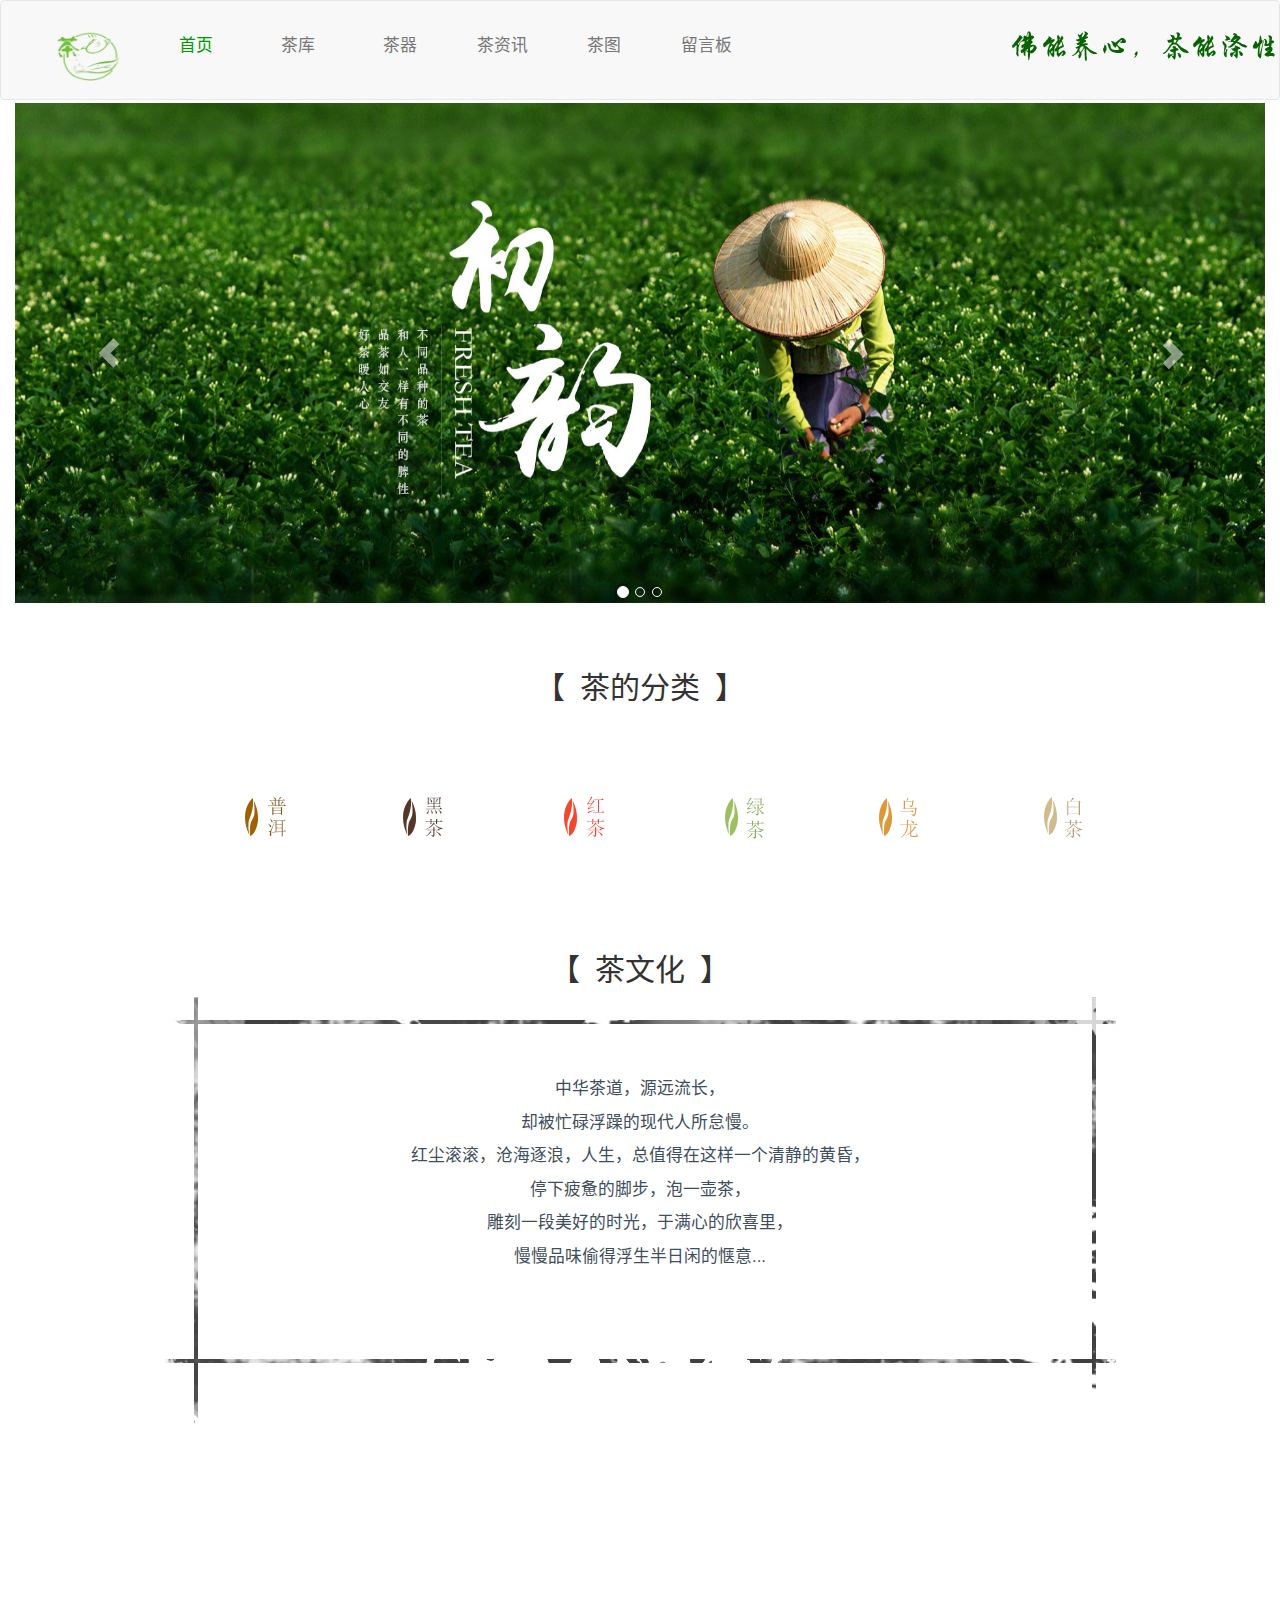
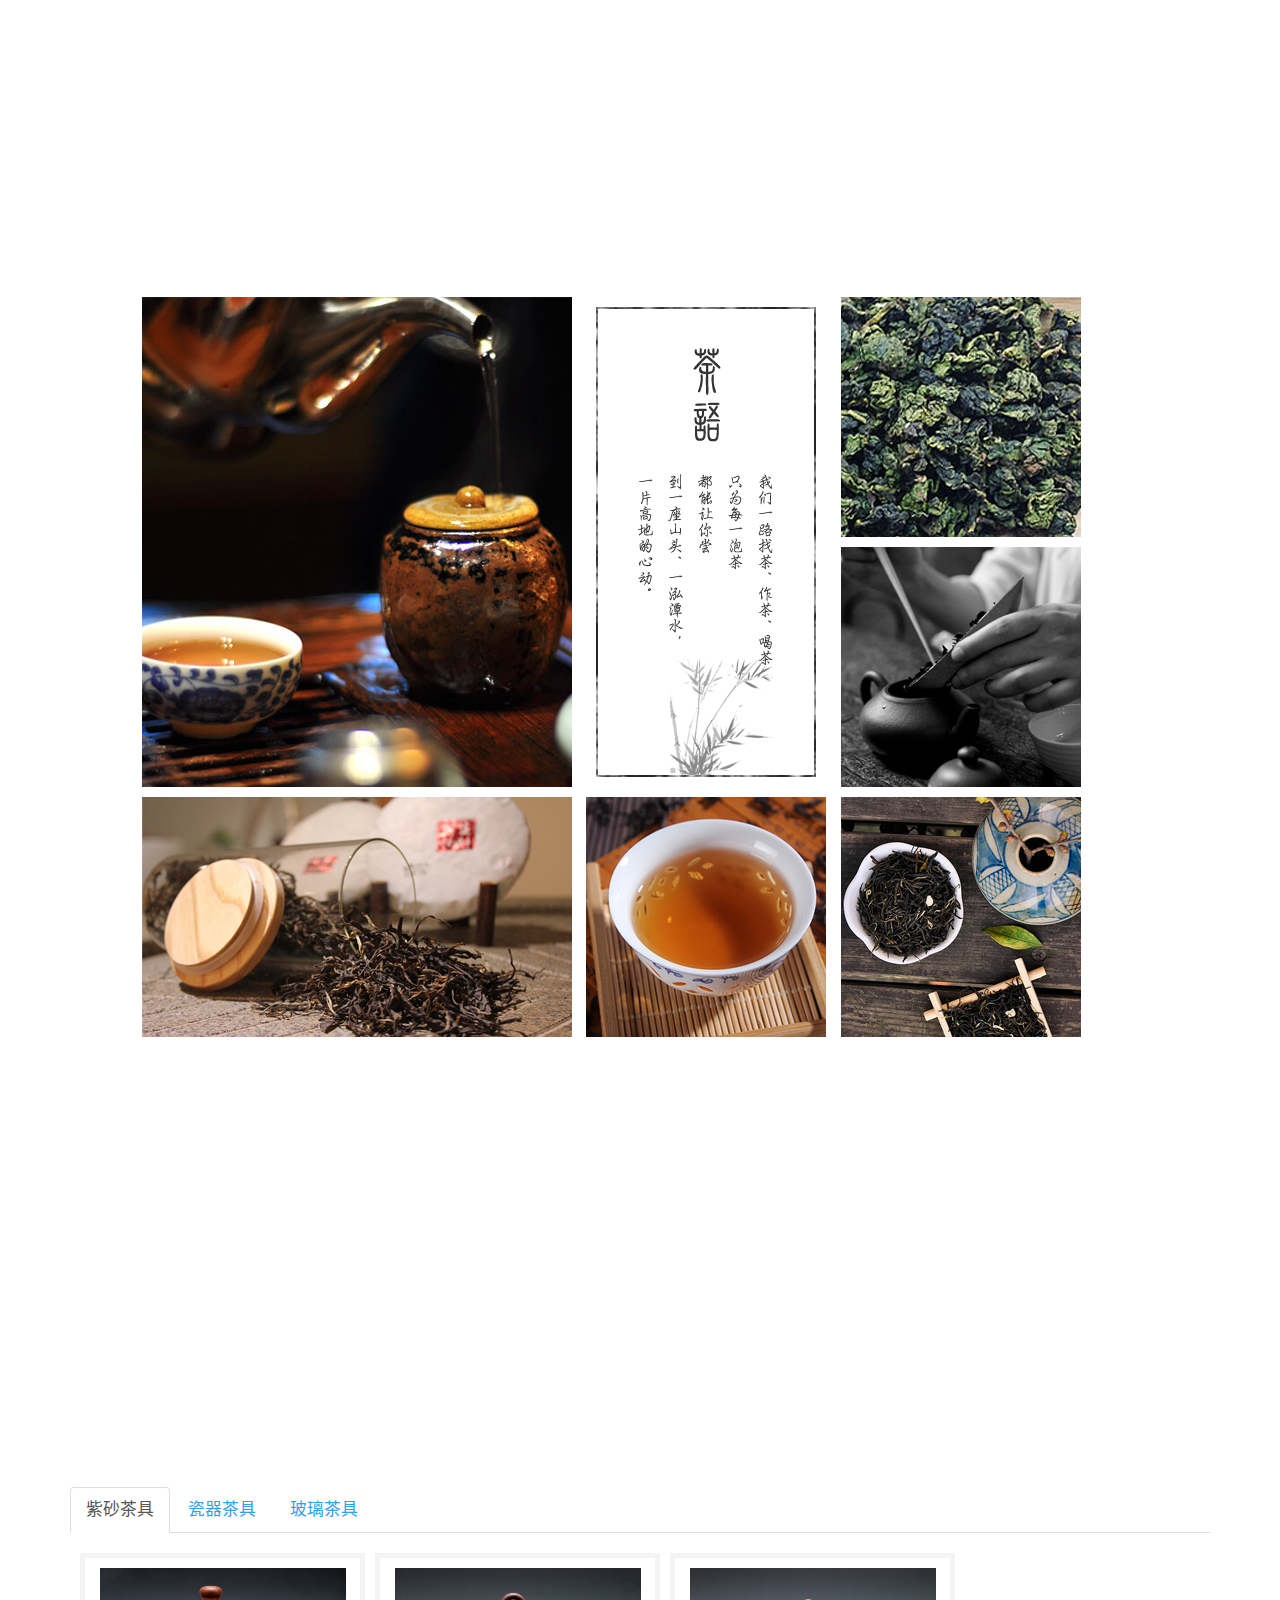
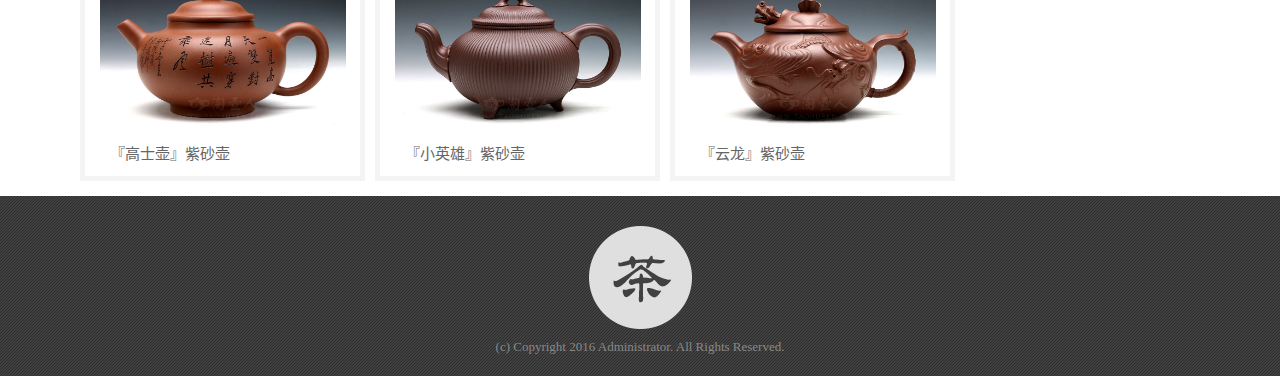
<file: index.html>
<!DOCTYPE html>
<html lang="zh-cn">
<head>
    <meta charset="utf-8">
    <meta http-equiv="X-UA-Compatible" content="IE=edge">
    <meta name="viewport"
          content="width=device-width, user-scalable=no, initial-scale=1.0, maximum-scale=1.0, minimum-scale=1.0">
    <title>茶T首页</title>

    <!-- Bootstrap -->
    <!--引入bootstrap的css文件-->
    <link rel="shortcut icon" href="favicon.ico" />
    <link href="lib/bootstrap-3.3.0-dist/dist/css/bootstrap.css" rel="stylesheet">
    <link rel="stylesheet" href="css/bootstrap.offcanvas.min.css" />
    <link rel="stylesheet" type="text/css" href="css/base.css"/>
    <link rel="stylesheet" type="text/css" href="css/default.css"/>
   	<link rel="stylesheet" type="text/css" href="css/animate.css"/>
	<link rel="stylesheet" type="text/css" href="css/index/index.css"/>
    <!-- HTML5 shim and Respond.js for IE8 support of HTML5 elements and media queries -->
    <!-- WARNING: Respond.js doesn't work if you view the page via file:// -->
    <!--[if lt IE 9]>
    <script src="lib/html5shiv-3.7.3/dist/html5shiv.min.js"></script>
    <script src="lib/Respond-1.4.2/src/respond.js"></script>
    <![endif]-->
</head>
<body>
<!--TODO-->
<!-------导航开始-->
<div class="cha-nav">
<header class="clearfix">
            <button type="button" class="navbar-toggle offcanvas-toggle" data-toggle="offcanvas" data-target="#js-bootstrap-offcanvas" style="float:left;">
                <span class="sr-only">Toggle navigation</span>
                <span class="icon-bar"></span>
                <span class="icon-bar"></span>
                <span class="icon-bar"></span>
            </button>
            <nav class="navbar navbar-default navbar-offcanvas navbar-offcanvas-touch navbar-offcanvas-fade" role="navigation" id="js-bootstrap-offcanvas">
                <div class="container-fluid">
                    <div class="navbar-header">
                        <a class="navbar-brand logo" href="index.html"><img src="img/index/logo.png" width="80" height="50"/></a>
                        <button type="button" class="navbar-toggle offcanvas-toggle pull-right" data-toggle="offcanvas" data-target="#js-bootstrap-offcanvas" style="float:left;">
                            <span class="sr-only">Toggle navigation</span>
                            <i class="glyphicon glyphicon-remove"></i>
                        </button>
                    </div>
                    <div>
                        <ul class="nav navbar-nav navbar-left">
                            <li><a class="active" href="#">首页</a></li>
                            <li><a  href="chaku.html">茶库</a></li>
                            <li><a href="#">茶器</a></li>
                            <li><a href="zixun.html">茶资讯</a></li>
                            <li><a href="chatu.html">茶图</a></li>
                      		<li><a href="guestbook.html">留言板</a></li>
                        </ul>
                         <ul class="nav navbar-nav navbar-right hidden-sm" >
                         	<li> <img src="img/index/wenzi.png"/></li>
                         </ul>
                    </div>
                </div>
            </nav>
            </nav>
       </header>
        </div>
        <!-------导航结束-->
        <!------轮播图开始-->
        <div class="carousel-box">
        	<div class="container-fluid main-container">
    <div id="carousel-example-generic" class="carousel slide">
      <!-- Indicators -->
      <ol class="carousel-indicators">
        <li data-target="#carousel-example-generic" data-slide-to="0" class="active"></li>
        <li data-target="#carousel-example-generic" data-slide-to="1"></li>
        <li data-target="#carousel-example-generic" data-slide-to="2"></li>
      </ol>

      <!-- Wrapper for slides -->
      <div class="carousel-inner" role="listbox">

        <!-- First slide -->
        <div class="item active deepskyblue">

          <div class="carousel-caption">
           <img data-animation = "animated rotateIn" src="img/index/lunbo1.jpg">
            
          </div>
        </div> <!-- /.item -->

        <!-- Second slide -->
        <div class="item skyblue">
          <div class="carousel-caption">
          <img data-animation="animated rollIn" src="img/index/lunbo3.jpg"/>
           
          </div>
        </div><!-- /.item -->

        <!-- Third slide -->
        <div class="item darkerskyblue">
          <div class="carousel-caption">
            <img  data-animation="animated zoomInLeft" src="img/index/lunbo4.jpg"/>
           
          </div>
        </div><!-- /.item -->

      </div><!-- /.carousel-inner -->

      <!-- Controls -->
      <a class="left carousel-control" href="#carousel-example-generic" role="button" data-slide="prev">
        <span class="glyphicon glyphicon-chevron-left" aria-hidden="true"></span>
        <span class="sr-only">Previous</span>
      </a>
      <a class="right carousel-control" href="#carousel-example-generic" role="button" data-slide="next">
        <span class="glyphicon glyphicon-chevron-right" aria-hidden="true"></span>
        <span class="sr-only">Next</span>
      </a>
    </div><!-- /.carousel -->

</div><!-- /.container -->
        		
        	</div>
        </div>
        <!------轮播图结束-->
        <!------茶类-->
        <div class="container">
        	<div class="tea-list">
        		<p style="text-align: center;">
        		<span class="word">
        			【&nbsp;&nbsp;<span>茶的分类</span>&nbsp;&nbsp;】
        		</span>
        	</p>
        		<ul class="clearfix">
        			<li class="col-lg-2 col-sm-4 col-md-4"><a class="i1" href="chaku.html">普洱</a></li>
        			<li class="col-lg-2 col-sm-4 col-md-4"><a class="i2" href="chaku.html">黑茶</a></li>
        			<li class="col-lg-2 col-sm-4 col-md-4"><a class="i3" href="chaku.html">红茶</a></li>
        			<li class="col-lg-2 col-sm-4 col-md-4"><a class="i4" href="chaku.html">绿茶</a></li>
        			<li class="col-lg-2 col-sm-4 col-md-4"><a class="i5" href="chaku.html">乌龙</a></li>
        			<li class="col-lg-2 col-sm-4 col-md-4"><a class="i6" href="chaku.html">白茶</a></li>
        		</ul>
        	</div>
        </div>
        <!-----茶类结束-->
        <!--茶文化-->
<div class="container-fluid">
    <div class="container">
        <div class="tea-culture">
        	<p>
        		<span class="word">
        			【&nbsp;&nbsp;<span>茶文化</span>&nbsp;&nbsp;】
        		</span>
        	</p>
        </div>         	
    </div>
    <div class="kuang">
    	<center>
    		<p class="pword">中华茶道，源远流长，<br />
却被忙碌浮躁的现代人所怠慢。<br />
红尘滚滚，沧海逐浪，人生，总值得在这样一个清静的黄昏，<br />
停下疲惫的脚步，泡一壶茶，<br />
雕刻一段美好的时光，于满心的欣喜里，<br />
慢慢品味偷得浮生半日闲的惬意...</p>
    	</center>
    </div>
</div>
<!--茶文化over-->
	<div class="container-fluid fix-box">
		<div class="fix1">
			<div class="fix1-word">
				<img src="img/index/teaword.png"/>
				<p>烹饪好茶 ，尝百味人生，香满万家</p>
			</div>
		</div>
	</div>
	<div class="container teapic-box">
		<div class="teapic-top clearfix">
		<div class="col-lg-5 col-md-5 hidden-sm hidden-xs"><img src="img/index/daocha.png"/></div>
		
		<div class="col-lg-3 col-md-3"><img class="fr sps" src="img/index/chayu.png"/ ></div>
		<div class="hidden-lg hidden-md hidden-sm"><p><br />品<br />茶<br />人<br />生</p></div>
		<div class="col-lg-4 col-md-4 hidden-xs">
			<div  class="col-lg-7"><img src="img/index/tea1.png"/></div>
			<div style="margin-top: 10px;" class="col-lg-7"> <img src="img/index/tea2.png"/></div>
		</div>
		</div>
		<div class="teapic-bottom clearfix">
			<div class="col-lg-5 col-md-5 hidden-sm hidden-xs"><img src="img/index/tea5.png"/></div>
			<div class="col-lg-3 col-md-3 col-sm-3 col-xs-3 hidden-sm hidden-xs"><img class="fr sps" src="img/index/tea4.png"/></div>
			<div class="col-lg-4 col-md-4 col-sm-4 col-xs-4 hidden-sm hidden-xs"><img class="sps2" src="img/index/tea3.png"/></div>
		</div>
		
	</div>
	
	<div class="container-fluid rel teatool">
		<div class="fix2">
			<div class="fix2-word">
				<img src="img/index/teatool.png"/>
				<p>茶器晚犹设，歌壶醒不敲。</p>
			</div>
		</div>
	</div>
	<div class="container teatool-tab-box">
		<ul id="myTab" class="nav nav-tabs" role="tablist">
  <li role="presentation" class="active"><a href="#home" role="tab" data-toggle="tab">紫砂茶具</a></li>
  <li role="presentation"><a href="#profile" role="tab" data-toggle="tab">瓷器茶具</a></li>
  <li role="presentation"><a href="#messages" role="tab" data-toggle="tab">玻璃茶具</a></li>
</ul>

<!-- Tab panes -->
<div class="tab-content">
  <div role="tabpanel" class="tab-pane active" id="home">
  	<div class="list col-lg-3 col-md-3 col-sm-3 col-xs-6">
			<div class="list-top">
				<img src="img/index/zishan1.jpg"/>
				<span class="word">
					<p style="font-weight: bold;">高士壶』紫砂壶</p>
					采用了原矿底槽清制作而成，壶容量为1000cc，壶身圆润饱满，柔和的线条和饱满的外形，让人由衷赞叹。
				</span>
			</div>
			<div class="list-bottom">
				
				<span>『高士壶』紫砂壶</span>
			</div>
		</div>
		<div class="list col-lg-3 col-md-3 col-sm-3 col-xs-6">
			<div class="list-top">
				<img src="img/index/zishan2.jpg"/>
				<span class="word">
					<p style="font-weight: bold;">『小英雄』紫砂壶</p>
					此《小英雄》壶为超大品1260cc，原矿紫泥制壶泥色醇厚古拙，壶之盖、身勾勒一百零八道筋瓤，喻《水浒传》中一百单八将，以如意作桥钮，口盖严丝合缝、上下影衬、经、纬深浅自如，英雄气足！
				</span>
			</div>
			<div class="list-bottom">
		
				<span>『小英雄』紫砂壶</span>
			</div>
		</div>
		<div class="list col-lg-3 col-md-3 col-sm-3 col-xs-6">
			<div class="list-top">
				<img src="img/index/zishan3.jpg"/>
				<span class="word">
					<p style="font-weight: bold;">『云龙』紫砂壶</p>
					云龙壶创意来源于传统鱼化龙壶式，壶身以浮雕手法装饰以流动的彩云、翻飞舞动的双龙，活灵活现。从云端下垂出龙尾，构成略呈耳形的壶鋬，龙尾为飞把略呈耳形，便于提拿；壶身所塑另外一条龙自云端向下气韵贯通，形象生动。
				</span>
			</div>
			<div class="list-bottom">
				
				<span>『云龙』紫砂壶</span>
			</div>
		</div>
  	</div>
  <div role="tabpanel" class="tab-pane" id="profile">
  	<div class="list col-lg-3 col-md-3 col-sm-3 col-xs-6">
			<div class="list-top">
				<img src="img/index/ciqi1.jpg"/>
				<span class="word">
					<p style="font-weight: bold;">景德镇陶瓷提梁壶</p>
					景德镇陶瓷器大容量提梁壶 特大号水壶 凉茶壶 复古怀旧老式茶壶
				</span>
			</div>
			<div class="list-bottom">
				
				<span>景德镇陶瓷提梁壶</span>
			</div>
		</div>
		<div class="list col-lg-3 col-md-3 col-sm-3 col-xs-6">
			<div class="list-top">
				<img src="img/index/ciqi2.jpg"/>
				<span class="word">
					<p style="font-weight: bold;">景德镇陶瓷方形壶</p>
					景德镇陶瓷器方形壶  凉茶壶 复古怀旧老式茶壶
				</span>
			</div>
			<div class="list-bottom">
		
				<span>景德镇陶瓷方形壶</span>
			</div>
		</div>
		<div class="list col-lg-3 col-md-3 col-sm-3 col-xs-6">
			<div class="list-top">
				<img src="img/index/ciqi3.jpg"/>
				<span class="word">
					<p style="font-weight: bold;">『宋湖田窑影青茶壶</p>
					影青瓷又称映青瓷，是汉族传统制瓷工艺中的珍品，其前身是青白瓷，被称作“色白花青”的影青瓷是北宋中期景德镇所独创，其釉色青白淡雅，釉面明澈丽洁，胎质坚致腻白，色泽温润如玉，所以历史上有“假玉器”之称。
				</span>
			</div>
			<div class="list-bottom">
				
				<span>宋湖田窑影青茶壶</span>
			</div>
		</div>
  </div>
  <div role="tabpanel" class="tab-pane" id="messages">
  	<div class="list col-lg-3 col-md-3 col-sm-3 col-xs-6">
			<div class="list-top">
				<img src="img/index/boli1.jpg"/>
				<span class="word">
					<p style="font-weight: bold;">玻璃双层杯</p>
					本品采用手工吹制的两只单层玻璃杯，相互嵌套后，高温烤合杯口而成，工艺 难度和制作成本都远高于普通模具单层玻璃杯。
				</span>
			</div>
			<div class="list-bottom">
				
				<span>玻璃双层杯</span>
			</div>
		</div>
		<div class="list col-lg-3 col-md-3 col-sm-3 col-xs-6">
			<div class="list-top">
				<img src="img/index/boli2.jpg"/>
				<span class="word">
					<p style="font-weight: bold;">玻璃美体杯</p>
					简约的现代感设计，配合晶莹剔透高性能玻璃材质，

无论何时何地何处，优美环彩的光影流动，视觉令心情变得从容清透
				</span>
			</div>
			<div class="list-bottom">
		
				<span>玻璃美体杯</span>
			</div>
		</div>
		<div class="list col-lg-3 col-md-3 col-sm-3 col-xs-6">
			<div class="list-top">
				<img src="img/index/boli3.jpg"/>
				<span class="word">
					<p style="font-weight: bold;">玻璃燕尾壶</p>
					简约的现代感设计，配合晶莹剔透高性能玻璃材质，
无论何时何地何处，优美环彩的光影流动，视觉令心情变得从容清透
				</span>
			</div>
			<div class="list-bottom">
				
				<span>玻璃燕尾壶</span>
			</div>
		</div>
  </div>
</div>
	</div>
<div class="container-fluid footer">
	<div class="container">
		<center><img src="img/index/footlogo.png"/>
		<p>(c) Copyright 2016 Administrator. All Rights Reserved. </p>
		</center>
		
	</div>
</div>
<!-- jQuery (necessary for Bootstrap's JavaScript plugins) -->
<script src="lib/jquery-1.12.4.js"></script>
<!-- Include all compiled plugins (below), or include individual files as needed -->
<script src="lib/bootstrap-3.3.0-dist/dist/js/bootstrap.min.js"></script>
<script src="js/bootstrap.offcanvas.min.js" type="text/javascript" charset="utf-8"></script>
<script src="js/index/index.js" type="text/javascript" charset="utf-8"></script>
</body>
</html>
</file>
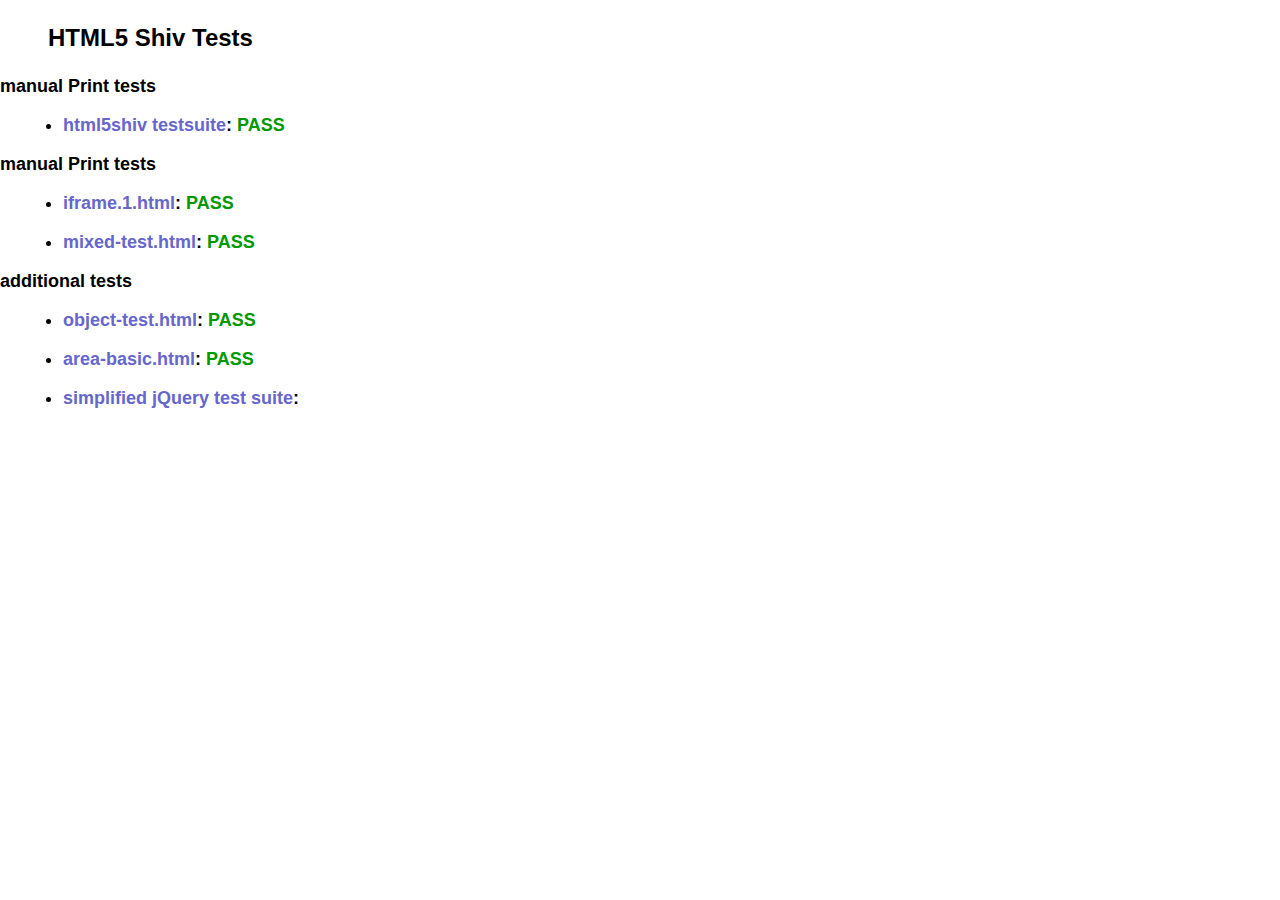
<file: lib/html5shiv-3.7.3/test/index.html>
<!doctype html>
<html>
	<head>
		<meta charset="utf-8">
		<title>IE&lt;9 HTML5 Shiv Tests</title>
		<link rel="stylesheet" href="style.css">
		<script src="../src/html5shiv-printshiv.js"></script>
	</head>
	<body>
		<h1>
			HTML5 Shiv Tests
		</h1>
		<h2>manual Print tests</h2>
		<ul>
			<li>
				<a href="html5shiv.html">html5shiv testsuite</a>: <span class="pass">PASS</span>
			</li>
			
		</ul>
		<h2>manual Print tests</h2>
		<ul>
			<li>
				<a href="iframe.1.html">iframe.1.html</a>: <span class="pass">PASS</span>
			</li>
			<li>
				<a href="mixed-test.html">mixed-test.html</a>: <span class="pass">PASS</span>
			</li>
			
		</ul>
		<h2>additional tests</h2>
		<ul>
			
			<li>
				<a href="object-test.html">object-test.html</a>: <span class="pass">PASS</span>
			</li>
			
			<li>
				<a href="highcharts/area-basic.html">area-basic.html</a>: <span class="pass">PASS</span>
			</li>
			<li>
				<a href="jquery-1.7.1/index.html">simplified jQuery test suite</a>:
			</li>
		</ul>
	<body>
</html>
</file>
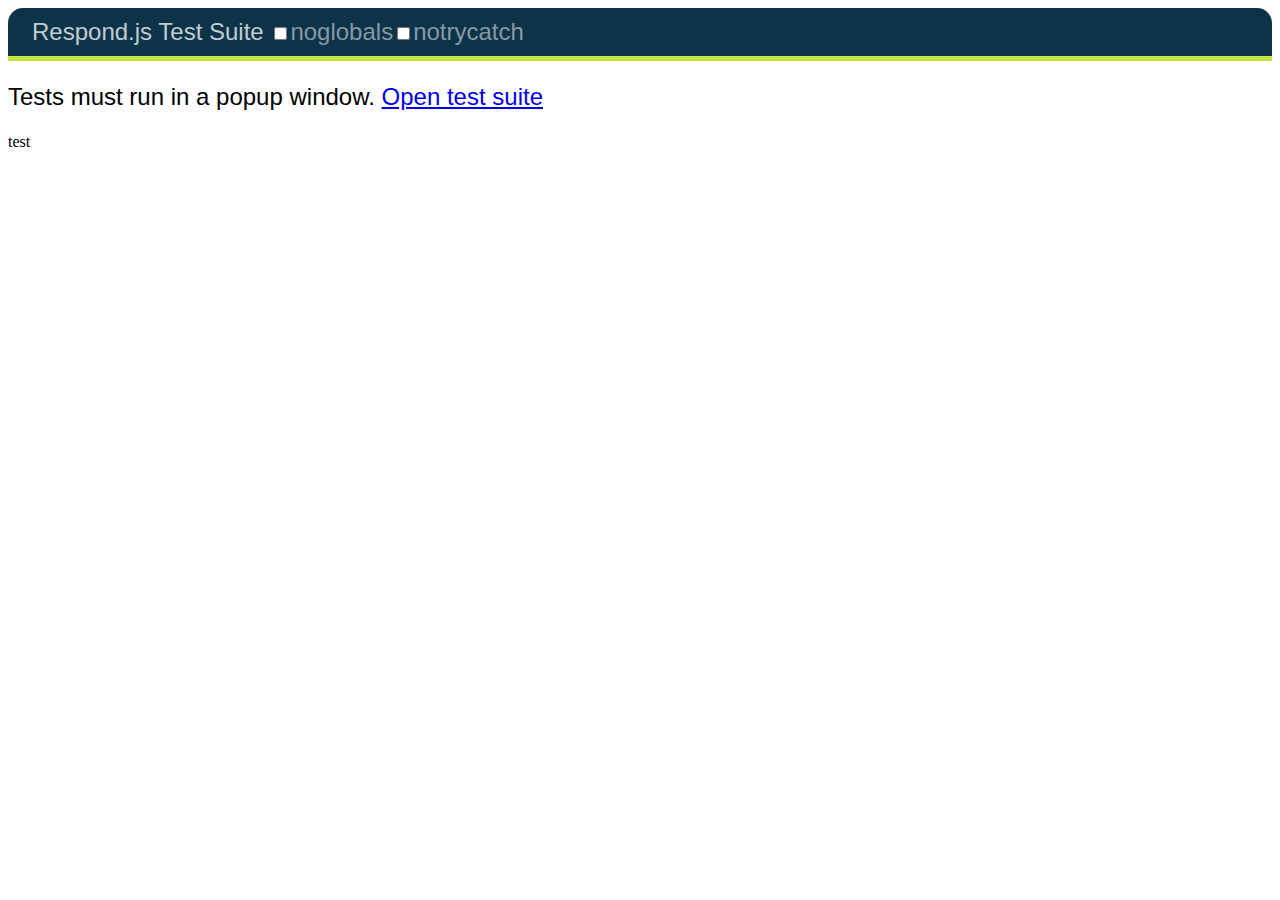
<file: lib/Respond-1.4.2/test/unit/index.html>
<!DOCTYPE html>
<html>
<head>
	<meta charset="utf-8" />
	<title>Respond.js Test Suite</title>
	<link rel="stylesheet" href="qunit/qunit.css" media="screen">
	<script src="qunit/qunit.js"></script>
	<link href="test.css" rel="stylesheet" />
	<link href="test2.css" media="screen and (min-width: 950px)" rel="stylesheet" />
	<link href="test3.css" media="screen and (min-width: 68.75em)" rel="stylesheet" />
	<script src="../../dest/respond.src.js"></script>
	<script src="tests.js"></script>

</head>
<body>
	<h1 id="qunit-header">Respond.js Test Suite</h1>
	<h2 id="qunit-banner"></h2>
	<div id="qunit-testrunner-toolbar"></div>
	<h2 id="qunit-userAgent"></h2>
	<ol id="qunit-tests"></ol>
	
	<!-- tests must run in new window -->
	<div id="launcher"></div>
	
	<!-- elem for applying css via queries -->
	<div id="testelem" class="foo">test</div>
	
</body>
</html>
</file>
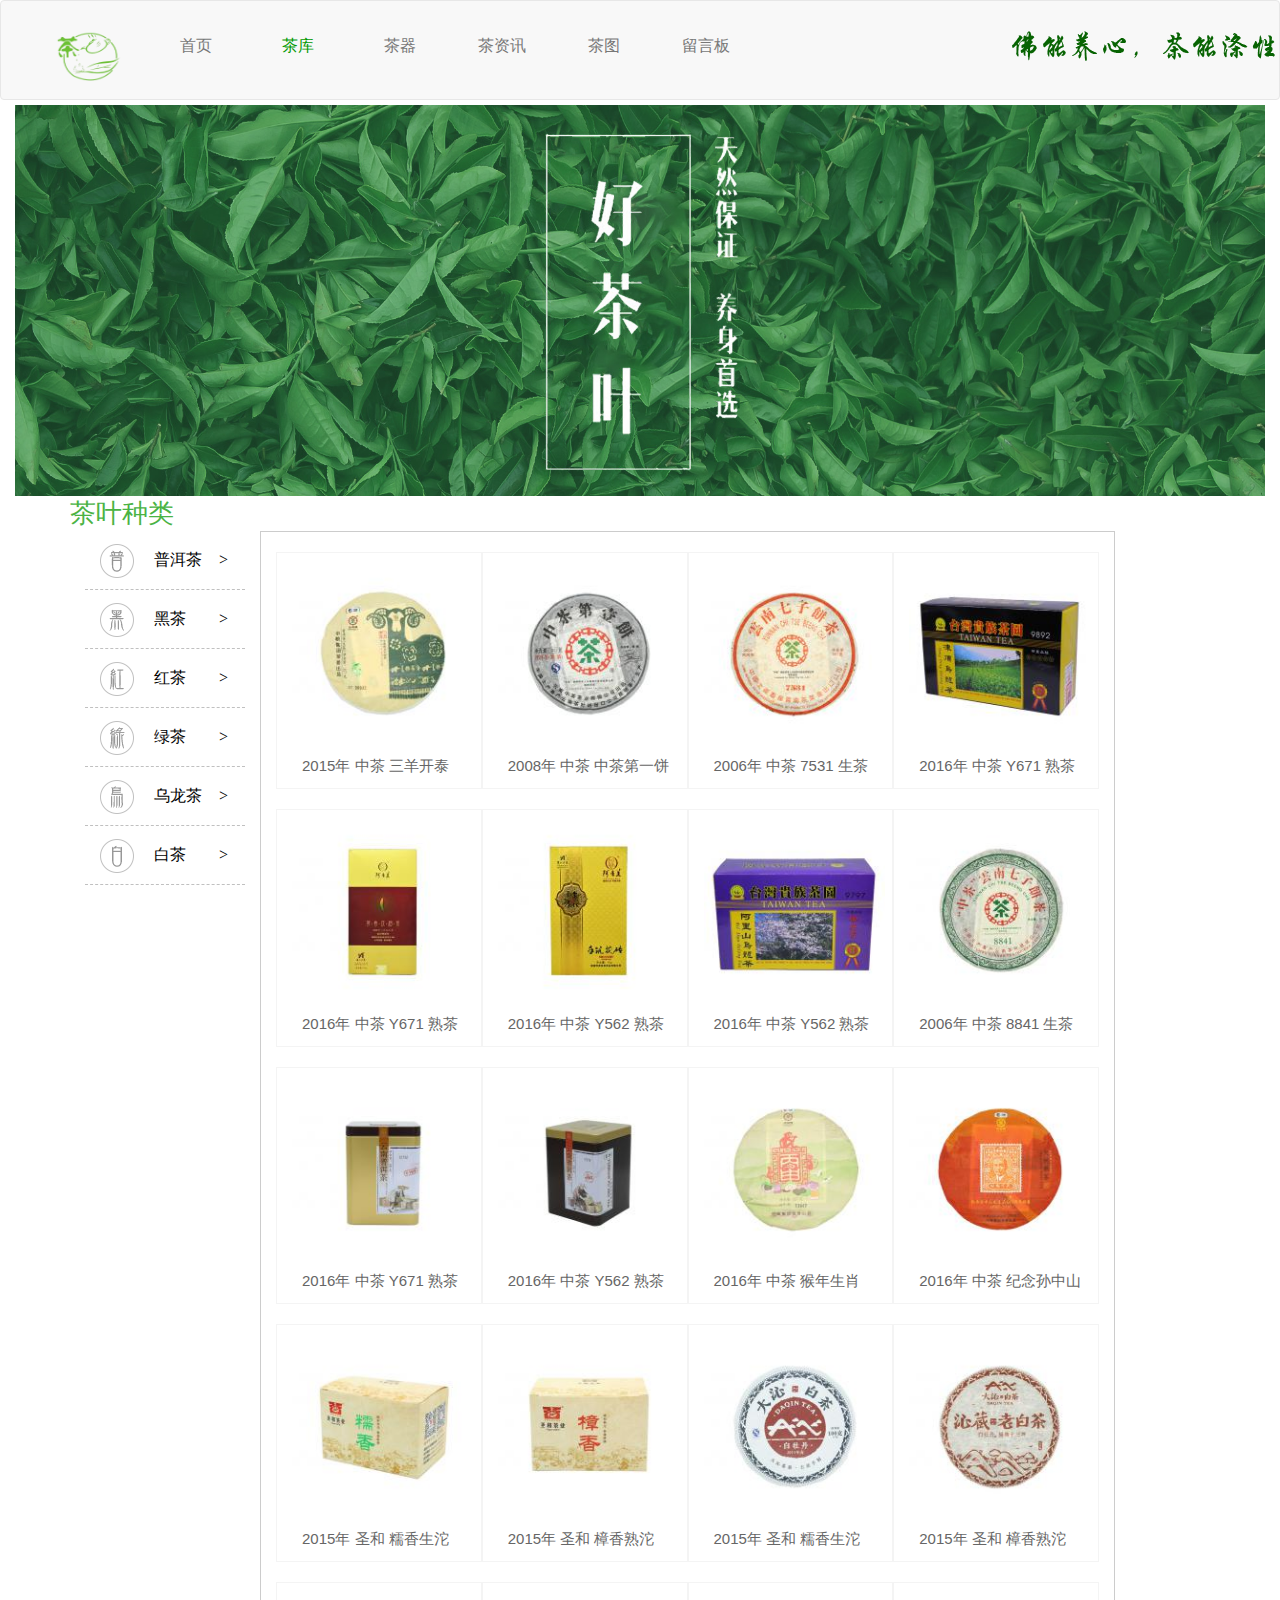
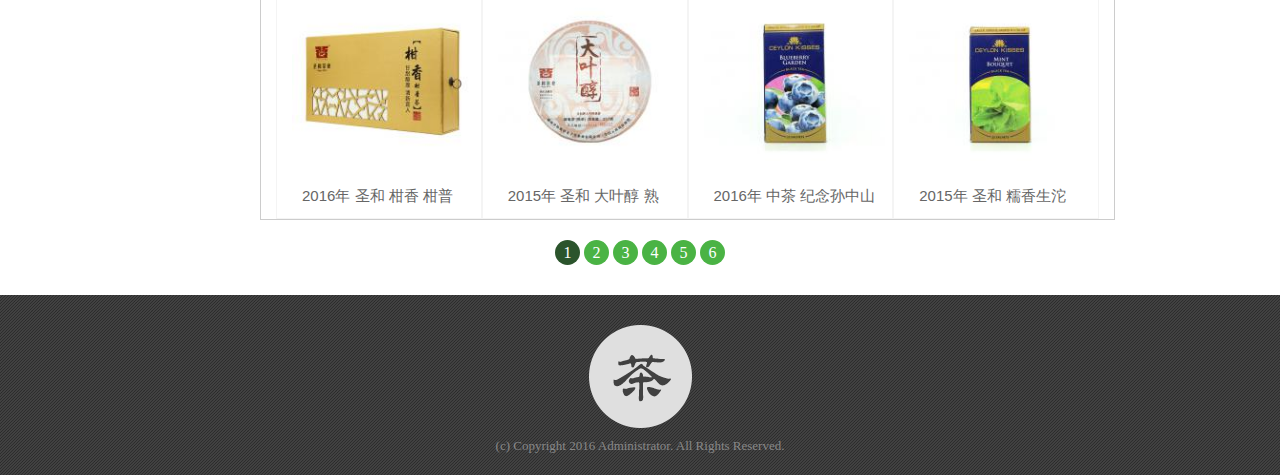
<file: chaku.html>
<!DOCTYPE html>
<html>
	<head>
    <meta charset="utf-8">
    <meta http-equiv="X-UA-Compatible" content="IE=edge">
    <meta name="viewport"
          content="width=device-width, user-scalable=no, initial-scale=1.0, maximum-scale=1.0, minimum-scale=1.0">
    <title>茶T库</title>

    <!-- Bootstrap -->
    <!--引入bootstrap的css文件-->
     <link rel="shortcut icon" href="favicon.ico" />
    <link href="lib/bootstrap-3.3.0-dist/dist/css/bootstrap.css" rel="stylesheet">
    <link rel="stylesheet" href="css/bootstrap.offcanvas.min.css" />
    <link rel="stylesheet" type="text/css" href="css/base.css"/>
    <link rel="stylesheet" type="text/css" href="css/default.css"/>
   	<link rel="stylesheet" type="text/css" href="css/animate.css"/>
	<link rel="stylesheet" type="text/css" href="css/chaku/chaku.css"/>
    <!-- HTML5 shim and Respond.js for IE8 support of HTML5 elements and media queries -->
    <!-- WARNING: Respond.js doesn't work if you view the page via file:// -->
    <!--[if lt IE 9]>
    <script src="lib/html5shiv-3.7.3/dist/html5shiv.min.js"></script>
    <script src="lib/Respond-1.4.2/src/respond.js"></script>
    <![endif]-->

</head>
	<body>
		<div class="cha-nav">
<header class="clearfix">
            <button type="button" class="navbar-toggle offcanvas-toggle" data-toggle="offcanvas" data-target="#js-bootstrap-offcanvas" style="float:left;">
                <span class="sr-only">Toggle navigation</span>
                <span class="icon-bar"></span>
                <span class="icon-bar"></span>
                <span class="icon-bar"></span>
            </button>
            <nav class="navbar navbar-default navbar-offcanvas navbar-offcanvas-touch navbar-offcanvas-fade" role="navigation" id="js-bootstrap-offcanvas">
                <div class="container-fluid">
                    <div class="navbar-header">
                        <a class="navbar-brand logo" href="index.html"><img src="img/index/logo.png" width="80" height="50"/></a>
                        <button type="button" class="navbar-toggle offcanvas-toggle pull-right" data-toggle="offcanvas" data-target="#js-bootstrap-offcanvas" style="float:left;">
                            <span class="sr-only">Toggle navigation</span>
                            <i class="glyphicon glyphicon-remove"></i>
                        </button>
                    </div>
                    <div>
                        <ul class="nav navbar-nav navbar-left">
                            <li><a  href="index.html">首页</a></li>
                            <li><a class="active"  href="#">茶库</a></li>
                            <li><a href="#">茶器</a></li>
                            <li><a  href="zixun.html">茶资讯</a></li>
                            <li><a href="chatu.html">茶图</a></li>
                            <li><a href="guestbook.html">留言板</a></li>
                         
                        </ul>
                         <ul class="nav navbar-nav navbar-right hidden-sm" >
                         	<li> <img src="img/index/wenzi.png"/></li>
                         </ul>
                    </div>
                </div>
            </nav>
            </nav>
       </header>
       </div>	
        <div class="container-fluid kind-header-box">
        	<div  class="kind-header"><img src="img/chakku/all.jpg"/></div>
        </div>
              
        	     		
        	<div class="container">
        		  <p ><a class="title" href="javascript:;">茶叶种类</a></p>
        		<div class="col-lg-2 kind-nav-box">
        			<dl class="col-sm-4 col-xs-4">
        				<dt>
        					<a href="javascript:;"><i class="icon i1"></i>普洱茶<i class="statu">></i></a>
        				</dt>
        			</dl>
        			<dl class="col-sm-4 col-xs-4">
        				<dt>
        					<a href="javascript:;"><i class="icon i2"></i>黑茶<i class="statu">></i></a>
        				</dt>
        			</dl>
        			<dl class="col-sm-4 col-xs-4">
        				<dt>
        					<a href="javascript:;"><i class="icon i3"></i>红茶<i class="statu">></i></a>
        				</dt>
        			</dl>
        			<dl class="col-sm-4 col-xs-4">
        				<dt>
        					<a href="javascript:;"><i class="icon i4"></i>绿茶<i class="statu">></i></a>
        				</dt>
        			</dl>
        			<dl class="col-sm-4 col-xs-4">
        				<dt>
        					<a href="javascript:;"><i class="icon i5"></i>乌龙茶<i class="statu">></i></a>
        				</dt>
        			</dl>
        			<dl class="col-sm-4 col-xs-4">
        				<dt>
        					<a href="javascript:;"><i class="icon i6"></i>白茶<i class="statu">></i></a>
        				</dt>
        			</dl>
        		</div>
        		<div class="col-lg-9 kind-list-box">
        			
    </div>
</div>
<div class="container">
	<center><ul class="page">
		<li class="active">1</li>
		<li>2</li>
		<li>3</li>
		<li>4</li>
		<li>5</li>
		<li>6</li>
		
	</ul></center>
</div>
        <div class="container-fluid footer">
	<div class="container">
		<center><img src="img/index/footlogo.png"/>
		<p>(c) Copyright 2016 Administrator. All Rights Reserved. </p>
		</center>
		
	</div>
</div>
<!-- jQuery (necessary for Bootstrap's JavaScript plugins) -->
<script src="lib/jquery-1.12.4.js"></script>
<!-- Include all compiled plugins (below), or include individual files as needed -->
<script src="lib/bootstrap-3.3.0-dist/dist/js/bootstrap.min.js"></script>
<script src="js/bootstrap.offcanvas.min.js" type="text/javascript" charset="utf-8"></script>
<script src="js/chaku/chaku.js" type="text/javascript" charset="utf-8"></script>
</body>
</html>
</file>
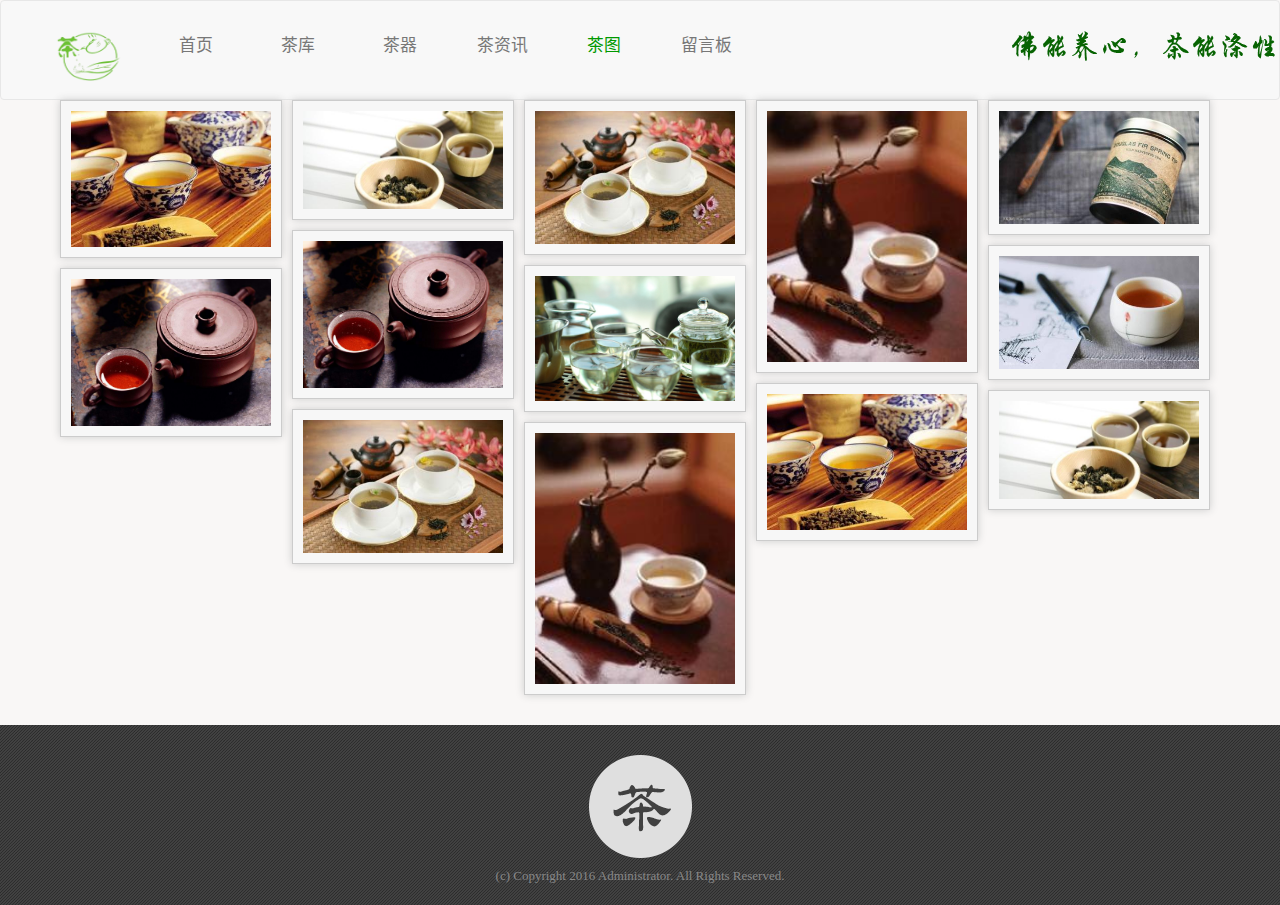
<file: chatu.html>
<!DOCTYPE html>
<html lang="zh-cn">
<head>
    <meta charset="utf-8">
    <meta http-equiv="X-UA-Compatible" content="IE=edge">
    <meta name="viewport"
          content="width=device-width, user-scalable=no, initial-scale=1.0, maximum-scale=1.0, minimum-scale=1.0">
    <title>茶--图</title>

    <!-- Bootstrap -->
    <!--引入bootstrap的css文件-->
    <link rel="shortcut icon" href="favicon.ico" />
    <link href="lib/bootstrap-3.3.0-dist/dist/css/bootstrap.css" rel="stylesheet">
    <link rel="stylesheet" href="css/bootstrap.offcanvas.min.css" />
    <link rel="stylesheet" type="text/css" href="css/base.css"/>
    <link rel="stylesheet" type="text/css" href="css/default.css"/>
	<link rel="stylesheet" type="text/css" href="css/chatu/chatu.css"/>
    <!-- HTML5 shim and Respond.js for IE8 support of HTML5 elements and media queries -->
    <!-- WARNING: Respond.js doesn't work if you view the page via file:// -->
    <!--[if lt IE 9]>
    <script src="lib/html5shiv-3.7.3/dist/html5shiv.min.js"></script>
    <script src="lib/Respond-1.4.2/src/respond.js"></script>
    <![endif]-->
</head>
<body>
<!--TODO-->
<div class="cha-nav">
<header class="clearfix">
            <button type="button" class="navbar-toggle offcanvas-toggle" data-toggle="offcanvas" data-target="#js-bootstrap-offcanvas" style="float:left;">
                <span class="sr-only">Toggle navigation</span>
                <span class="icon-bar"></span>
                <span class="icon-bar"></span>
                <span class="icon-bar"></span>
            </button>
            <nav class="navbar navbar-default navbar-offcanvas navbar-offcanvas-touch navbar-offcanvas-fade" role="navigation" id="js-bootstrap-offcanvas">
                <div class="container-fluid">
                    <div class="navbar-header">
                        <a class="navbar-brand logo" href="index.html"><img src="img/index/logo.png" width="80" height="50"/></a>
                        <button type="button" class="navbar-toggle offcanvas-toggle pull-right" data-toggle="offcanvas" data-target="#js-bootstrap-offcanvas" style="float:left;">
                            <span class="sr-only">Toggle navigation</span>
                            <i class="glyphicon glyphicon-remove"></i>
                        </button>
                    </div>
                    <div>
                        <ul class="nav navbar-nav navbar-left">
                            <li><a  href="index.html">首页</a></li>
                            <li><a  href="chaku.html">茶库</a></li>
                            <li><a href="#">茶器</a></li>
                            <li><a href="zixun.html">茶资讯</a></li>
                            <li><a class="active" href="chatu.html">茶图</a></li>
                            <li><a href="guestbook.html">留言板</a></li>
                           
                        </ul>
                         <ul class="nav navbar-nav navbar-right hidden-sm" >
                         	<li> <img src="img/index/wenzi.png"/></li>
                         </ul>
                    </div>
                </div>
            </nav>
            </nav>
       </header>
        </div>

	<div id="demo">
		
  <div class="box"><img src="img/chatu/01.jpg" alt=""></div>
  <div class="box"><img src="img/chatu/02.jpg" alt=""></div>
  <div class="box"><img src="img/chatu/03.jpg" alt=""></div>
  <div class="box"><img src="img/chatu/04.jpg" alt=""></div>
  <div class="box"><img src="img/chatu/05.jpg" alt=""></div>
  <div class="box"><img src="img/chatu/06.jpg" alt=""></div>
  <div class="box"><img src="img/chatu/07.jpg" alt=""></div>
  <div class="box"><img src="img/chatu/08.jpg" alt=""></div>
<div class="box"><img src="img/chatu/06.jpg" alt=""></div>
<div class="box"><img src="img/chatu/01.jpg" alt=""></div>
  <div class="box"><img src="img/chatu/02.jpg" alt=""></div>
  <div class="box"><img src="img/chatu/03.jpg" alt=""></div>
  <div class="box"><img src="img/chatu/04.jpg" alt=""></div>
  
</div>
<div class="container-fluid footer">
	<div class="container">
		<center><img src="img/index/footlogo.png"/>
		<p>(c) Copyright 2016 Administrator. All Rights Reserved. </p>
		</center>
		
	</div>
</div>
<!-- jQuery (necessary for Bootstrap's JavaScript plugins) -->
<script src="lib/jquery-1.12.4.js"></script>
<!-- Include all compiled plugins (below), or include individual files as needed -->
<script src="lib/bootstrap-3.3.0-dist/dist/js/bootstrap.min.js"></script>
<script src="js/bootstrap.offcanvas.min.js" type="text/javascript" charset="utf-8"></script>
<script src="js/jquery.waterfall.js" type="text/javascript" charset="utf-8"></script>
<script src="js/chatu/chatu.js" type="text/javascript" charset="utf-8"></script>
</body>
</html>
</file>
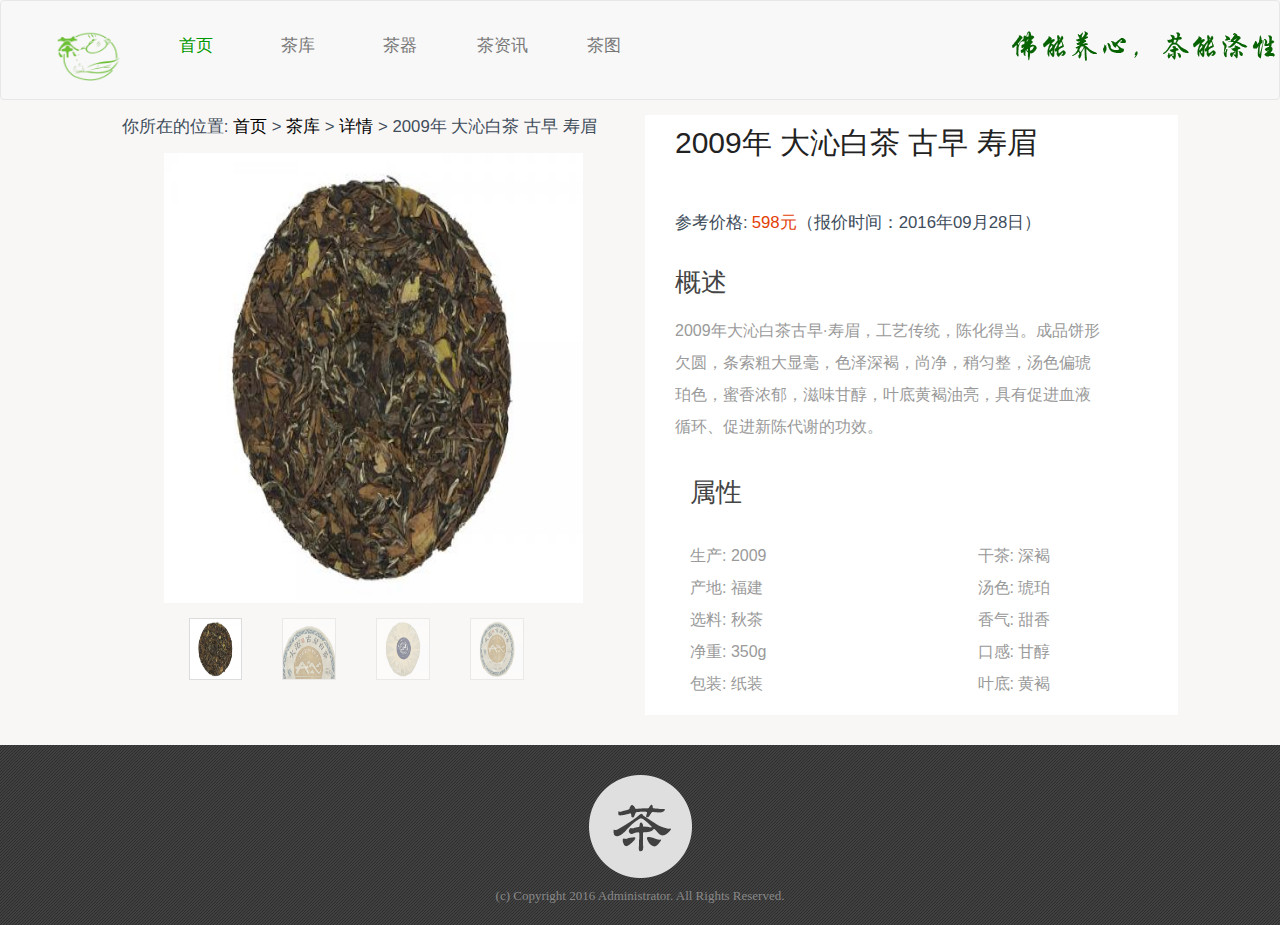
<file: detail.html>
<!DOCTYPE html>
<html>
	<head>
	<meta charset="UTF-8">
	<title>详情</title>
	<link rel="shortcut icon" href="favicon.ico" />
    <link href="lib/bootstrap-3.3.0-dist/dist/css/bootstrap.css" rel="stylesheet">
    <link rel="stylesheet" href="css/bootstrap.offcanvas.min.css" />
    <link rel="stylesheet" type="text/css" href="css/base.css"/>
    <link rel="stylesheet" type="text/css" href="css/default.css"/>
    <link rel="stylesheet" href="css/detail.css" />
	</head>
	<body>
<!-------导航开始-->
<div class="cha-nav">
<header class="clearfix">
            <button type="button" class="navbar-toggle offcanvas-toggle" data-toggle="offcanvas" data-target="#js-bootstrap-offcanvas" style="float:left;">
                <span class="sr-only">Toggle navigation</span>
                <span class="icon-bar"></span>
                <span class="icon-bar"></span>
                <span class="icon-bar"></span>
            </button>
            <nav class="navbar navbar-default navbar-offcanvas navbar-offcanvas-touch navbar-offcanvas-fade" role="navigation" id="js-bootstrap-offcanvas">
                <div class="container-fluid">
                    <div class="navbar-header">
                        <a class="navbar-brand logo" href="index.html"><img src="img/index/logo.png" width="80" height="50"/></a>
                        <button type="button" class="navbar-toggle offcanvas-toggle pull-right" data-toggle="offcanvas" data-target="#js-bootstrap-offcanvas" style="float:left;">
                            <span class="sr-only">Toggle navigation</span>
                            <i class="glyphicon glyphicon-remove"></i>
                        </button>
                    </div>
                    <div>
                        <ul class="nav navbar-nav navbar-left">
                            <li><a class="active" href="#">首页</a></li>
                            <li><a  href="chaku.html">茶库</a></li>
                            <li><a href="#">茶器</a></li>
                            <li><a href="zixun.html">茶资讯</a></li>
                            <li><a href="chatu.html">茶图</a></li>
                        </ul>
                         <ul class="nav navbar-nav navbar-right hidden-sm" >
                         	<li> <img src="img/index/wenzi.png"/></li>
                         </ul>
                    </div>
                </div>
            </nav>
            </nav>
       </header>
        </div>
        <!-------导航结束-->
        <!--详情开始-->
        	<div class="container-fluid inner">
        		<div class="row">
        		<div class="bread-nav col-md-5 col-sm-12 col-xs-12 col-md-offset-1">你所在的位置:
        			<a href="index.html">首页</a>
        			<em>></em>
        			<a href="chaku.html">茶库</a>
        			<em>></em>
        			<a href="#">详情</a>
        			<em>></em>
        			2009年 大沁白茶 古早 寿眉  
        			<div class="tea col-md-10 col-sm-10 col-xs-10 col-md-offset-1 col-sm-offset-1 col-xs-offset-1">
        				<div class="bigImg">
                        <img src="img/detail/28192809d3e1203e940705_480_360.jpg"/>
                        <img src="img/detail/28192806d3399f1d5a8062_480_360.jpg"/>
                        <img src="img/detail/28192806b63ef667277849_480_360.jpg"/>
                        <img src="img/detail/28192805b99341c63a9065_480_360.jpg"/>
                    </div>
        			</div>
        			<ul class="xyd">
        			<li class="lubo col-md-2 col-sm-2 col-xs-2 col-md-push-1 col-sm-push-1 col-xs-push-1"><img src="img/detail/28192809d3e1203e940705_480_360.jpg"/></li>
        			<li class="lubo col-md-2 col-sm-2 col-xs-2 col-md-push-1 col-sm-push-1 col-xs-push-1"><img src="img/detail/28192806d3399f1d5a8062_480_360.jpg"/></li>
        			<li class="lubo col-md-2 col-sm-2 col-xs-2 col-md-push-1 col-sm-push-1 col-xs-push-1"><img src="img/detail/28192806b63ef667277849_480_360.jpg"/></li>
        			<li class="lubo col-md-2 col-sm-2 col-xs-2 col-md-push-1 col-sm-push-1 col-xs-push-1"><img src="img/detail/28192805b99341c63a9065_480_360.jpg"/></li>
        			</ul>
        		</div>
        		<div class="content col-md-5 col-sm-12 col-xs-12">
        			<div class="price col-md-11 col-sm-11 col-xs-11">
        				<h1>2009年 大沁白茶 古早 寿眉</h1>
        				<span class="jg">参考价格:<em>598元</em>（报价时间：2016年09月28日）</span>
        			</div>
        			<div class="Summary col-md-11 col-sm-11 col-xs-11"><span>概述</span>
        				<p class="del">2009年大沁白茶古早·寿眉，工艺传统，陈化得当。成品饼形欠圆，条索粗大显毫，色泽深褐，尚净，稍匀整，汤色偏琥珀色，蜜香浓郁，滋味甘醇，叶底黄褐油亮，具有促进血液循环、促进新陈代谢的功效。</p>
        			</div>
        			<div class="attribute col-md-11 col-sm-11 col-xs-11">
        				<div class="sx col-md-3 col-sm-3 col-xs-3">属性</div>
        				<div class="product col-md-4 col-sm-6 col-xs-6 col-md-pull-3 col-xs-pull-2">
        					<ul>
        					<li><span>生产:</span> 2009</li>
        					<li><span>产地:</span> 福建</li>
        					<li><span>选料:</span> 秋茶</li>
        					<li><span>净重:</span> 350g</li>
        					<li><span>包装:</span> 纸装</li>
        					</ul>
        				</div>
        				<div class="product01 col-md-4 col-sm-3 col-xs-3 col-xs-pull-2 col-md-push-1">
        					<ul>
        					<li><span>干茶:</span> 深褐</li>
        					<li><span>汤色:</span> 琥珀</li>
        					<li><span>香气:</span> 甜香</li>
        					<li><span>口感:</span> 甘醇</li>
        					<li><span>叶底:</span> 黄褐</li>
        					</ul>
        				</div>
        			</div>
        		</div>
        		</div>
        		
        	</div>
        <div class="container-fluid footer">
	<div class="container">
		<center><img src="img/index/footlogo.png"/>
		<p>(c) Copyright 2016 Administrator. All Rights Reserved. </p>
		</center>
		
	</div>
</div>
<!-- jQuery (necessary for Bootstrap's JavaScript plugins) -->
<script type="text/javascript" src="lib/jquery-1.12.4.js" ></script>
<!-- Include all compiled plugins (below), or include individual files as needed -->
<script src="lib/bootstrap-3.3.0-dist/dist/js/bootstrap.min.js"></script>
<script type="text/javascript" src="js/detail.js" ></script>
<script src="js/bootstrap.offcanvas.min.js" type="text/javascript" charset="utf-8"></script>

	</body>
</html>
</file>
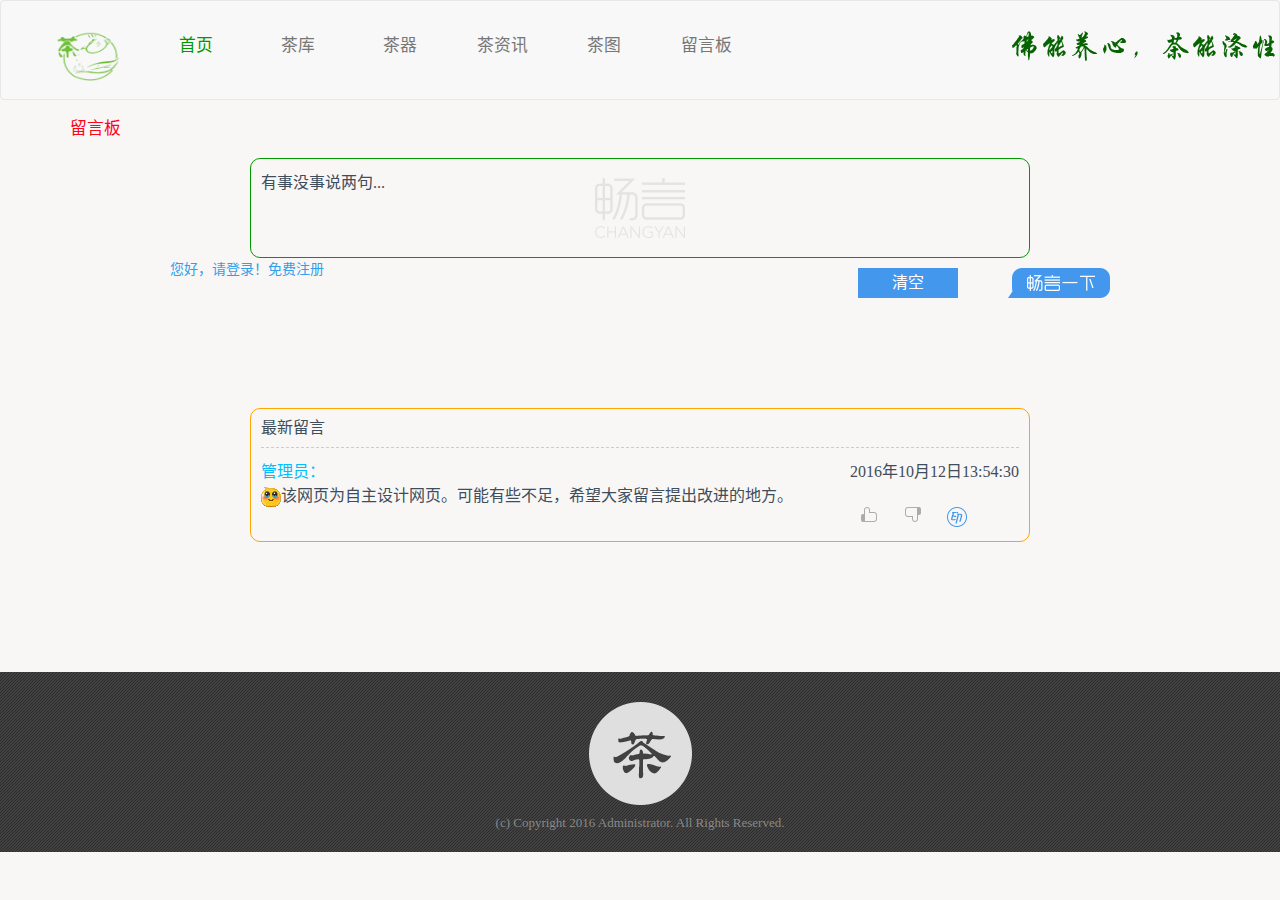
<file: guestbook.html>
<!DOCTYPE html>
<html lang="zh-cn">
<head>
    <meta charset="utf-8">
    <meta http-equiv="X-UA-Compatible" content="IE=edge">
    <meta name="viewport"
          content="width=device-width, user-scalable=no, initial-scale=1.0, maximum-scale=1.0, minimum-scale=1.0">
    <title>茶T留言</title>

    <!-- Bootstrap -->
    <!--引入bootstrap的css文件-->
    <link rel="shortcut icon" href="favicon.ico" />
    <link href="lib/bootstrap-3.3.0-dist/dist/css/bootstrap.css" rel="stylesheet">
    <link rel="stylesheet" href="css/bootstrap.offcanvas.min.css" />
    <link rel="stylesheet" type="text/css" href="css/base.css"/>
    <link rel="stylesheet" type="text/css" href="css/default.css"/>
    <link rel="stylesheet" href="css/guestbook/guestbook.css" />
	<body>
		<!-------导航开始-->
<div class="cha-nav">
<header class="clearfix">
            <button type="button" class="navbar-toggle offcanvas-toggle" data-toggle="offcanvas" data-target="#js-bootstrap-offcanvas" style="float:left;">
                <span class="sr-only">Toggle navigation</span>
                <span class="icon-bar"></span>
                <span class="icon-bar"></span>
                <span class="icon-bar"></span>
            </button>
            <nav class="navbar navbar-default navbar-offcanvas navbar-offcanvas-touch navbar-offcanvas-fade" role="navigation" id="js-bootstrap-offcanvas">
                <div class="container-fluid">
                    <div class="navbar-header">
                        <a class="navbar-brand logo" href="index.html"><img src="img/index/logo.png" width="80" height="50"/></a>
                        <button type="button" class="navbar-toggle offcanvas-toggle pull-right" data-toggle="offcanvas" data-target="#js-bootstrap-offcanvas" style="float:left;">
                            <span class="sr-only">Toggle navigation</span>
                            <i class="glyphicon glyphicon-remove"></i>
                        </button>
                    </div>
                    <div>
                        <ul class="nav navbar-nav navbar-left">
                            <li><a class="active" href="#">首页</a></li>
                            <li><a  href="chaku.html">茶库</a></li>
                            <li><a href="#">茶器</a></li>
                            <li><a href="zixun.html">茶资讯</a></li>
                            <li><a href="chatu.html">茶图</a></li>
                            <li><a href="guestbook.html">留言板</a></li>
                      
                        </ul>
                         <ul class="nav navbar-nav navbar-right hidden-sm" >
                         	<li> <img src="img/index/wenzi.png"/></li>
                         </ul>
                    </div>
                </div>
            </nav>
            </nav>
       </header>
        </div>
        <!-------导航结束-->
     <div class="container">  
	<div class="main">
        	<div class="banxin">
        		<h3>留言板</h3>
        		<div class="input">
        			
        			<textarea value="有事没事说两句..."></textarea>
       				<ul class="loginul">
                    <li class="login"><a href="login.html">您好，请登录！</a></li>
                     <li class="geren"><s></s><a href="javascript:;" class="userName"></a><div class="logoff"><a href="javascript:;">注销</a></div></li>
                    <li><a href="register.html">免费注册</a></li>
                   
                </ul>
        			<button class="send"></button>
        			<button class="clear">清空</button>
        			
        			</div>
        		</div>
        		<div class="con">
        			<h5>最新留言</h5>
        			<ul>
        				<li>
        					<span class="username">管理员：</span>
        					<span class="time">2016年10月12日13:54:30</span>
        					<p><img src="img/guestbook/12.gif"  />该网页为自主设计网页。可能有些不足，希望大家留言提出改进的地方。</p>
        					<i></i>
        					<s></s>
        					<b></b>
        				</li>
        			</ul>
        		</div>
        	</div>
        </div>	
		</div> 
	<div class="container-fluid footer">
	<div class="container">
		<center><img src="img/index/footlogo.png"/>
		<p>(c) Copyright 2016 Administrator. All Rights Reserved. </p>
		</center>
		
	</div>
</div>
<!-- jQuery (necessary for Bootstrap's JavaScript plugins) -->
<script src="lib/jquery-1.12.4.js"></script>
<!-- Include all compiled plugins (below), or include individual files as needed -->
<script src="lib/bootstrap-3.3.0-dist/dist/js/bootstrap.min.js"></script>
<script src="js/bootstrap.offcanvas.min.js" type="text/javascript" charset="utf-8"></script>
<script type="text/javascript" src="js/guestbook/guestbook.js" ></script>
</body>
</html>
</file>
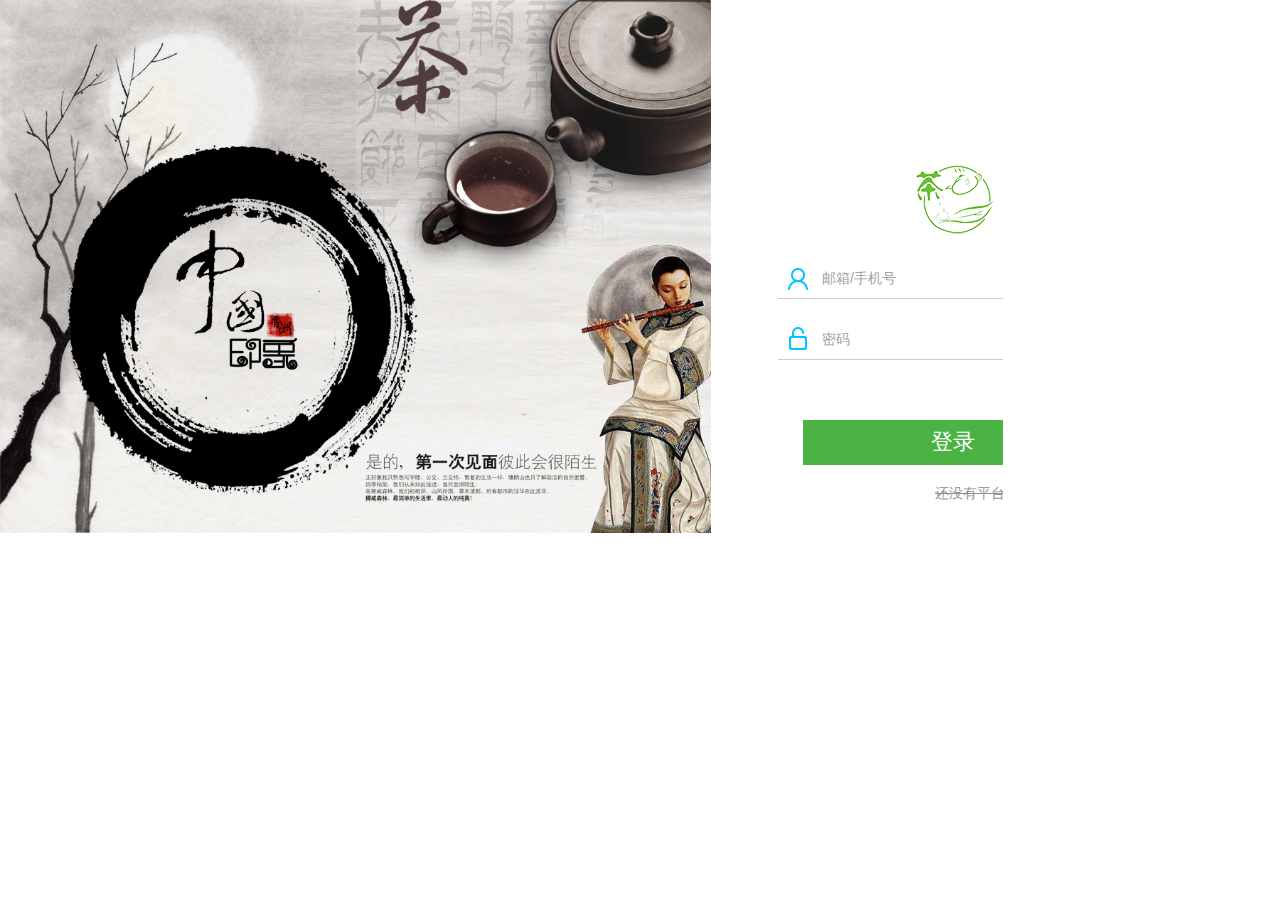
<file: login.html>
<!DOCTYPE html>
<html lang="en">
    <head>
        <meta charset="utf-8">
        <title>茶T登录</title>
        <link rel="stylesheet" type="text/css" href="css/base.css" />
        <link rel="stylesheet" type="text/css" href="css/login/login.css" />
        <script type="text/javascript" src="lib/jquery-1.12.4.js"></script>
        <script type="text/javascript" src="js/login/login.js"></script>
        <link rel="shortcut icon" href="favicon.ico" />
    </head>
    <body>
    	<div class="big-box">
        <!-- main start -->
        <div class="main clearfix">
            <!-- main-left -->
            <div class="main-l">
                <div class="slider clearfix" id="slider">
    <div class="slider-img">
        <ul>
            <li><img src="img/login/1.jpg" ></li>
            <li><img src="img/login/2.jpg" ></li>
            <li><img src="img/login/3.jpg" ></li>
            <li><img src="img/login/4.jpg" ></li>
            
        </ul>
    </div>
    <div class="arrow">
        <span class="prev"><</span>
        <span class="next">></span>
    </div>
    <div class="ctrl-square"></div>
</div>
            </div>
            <!-- main-right -->
            <div class="main-r">
                <div class="loginInfo">
                    <a href="index.html"></a>
                    <form action="">
                        <!-- 用户名 -->
                        <div class="userName">
                            <label for="user"></label>
                            <input type="text" id="user" value="邮箱/手机号" />
                        </div>
                        <span><i></i>请输入正确格式的用户名!</span>
                            
                        <!-- 密码 -->
                        <div class="passWord">
                            <label for="pw"></label>
                            <input type="text" id="pw" value="密码"/>
                        </div>
                        <span><i></i>请输入正确的密码!</span>
                        <p><a href="">忘记密码？</a></p>
                        <input type="button" class="login" value="登录" />
                        <p><a href="register.html">立即注册<i></i></a><s>还没有平台帐号？</s></p>
                    </form>
                </div>
            </div>
        </div>
        <!-- main end -->
        </div>
    </body>
</html>
</file>
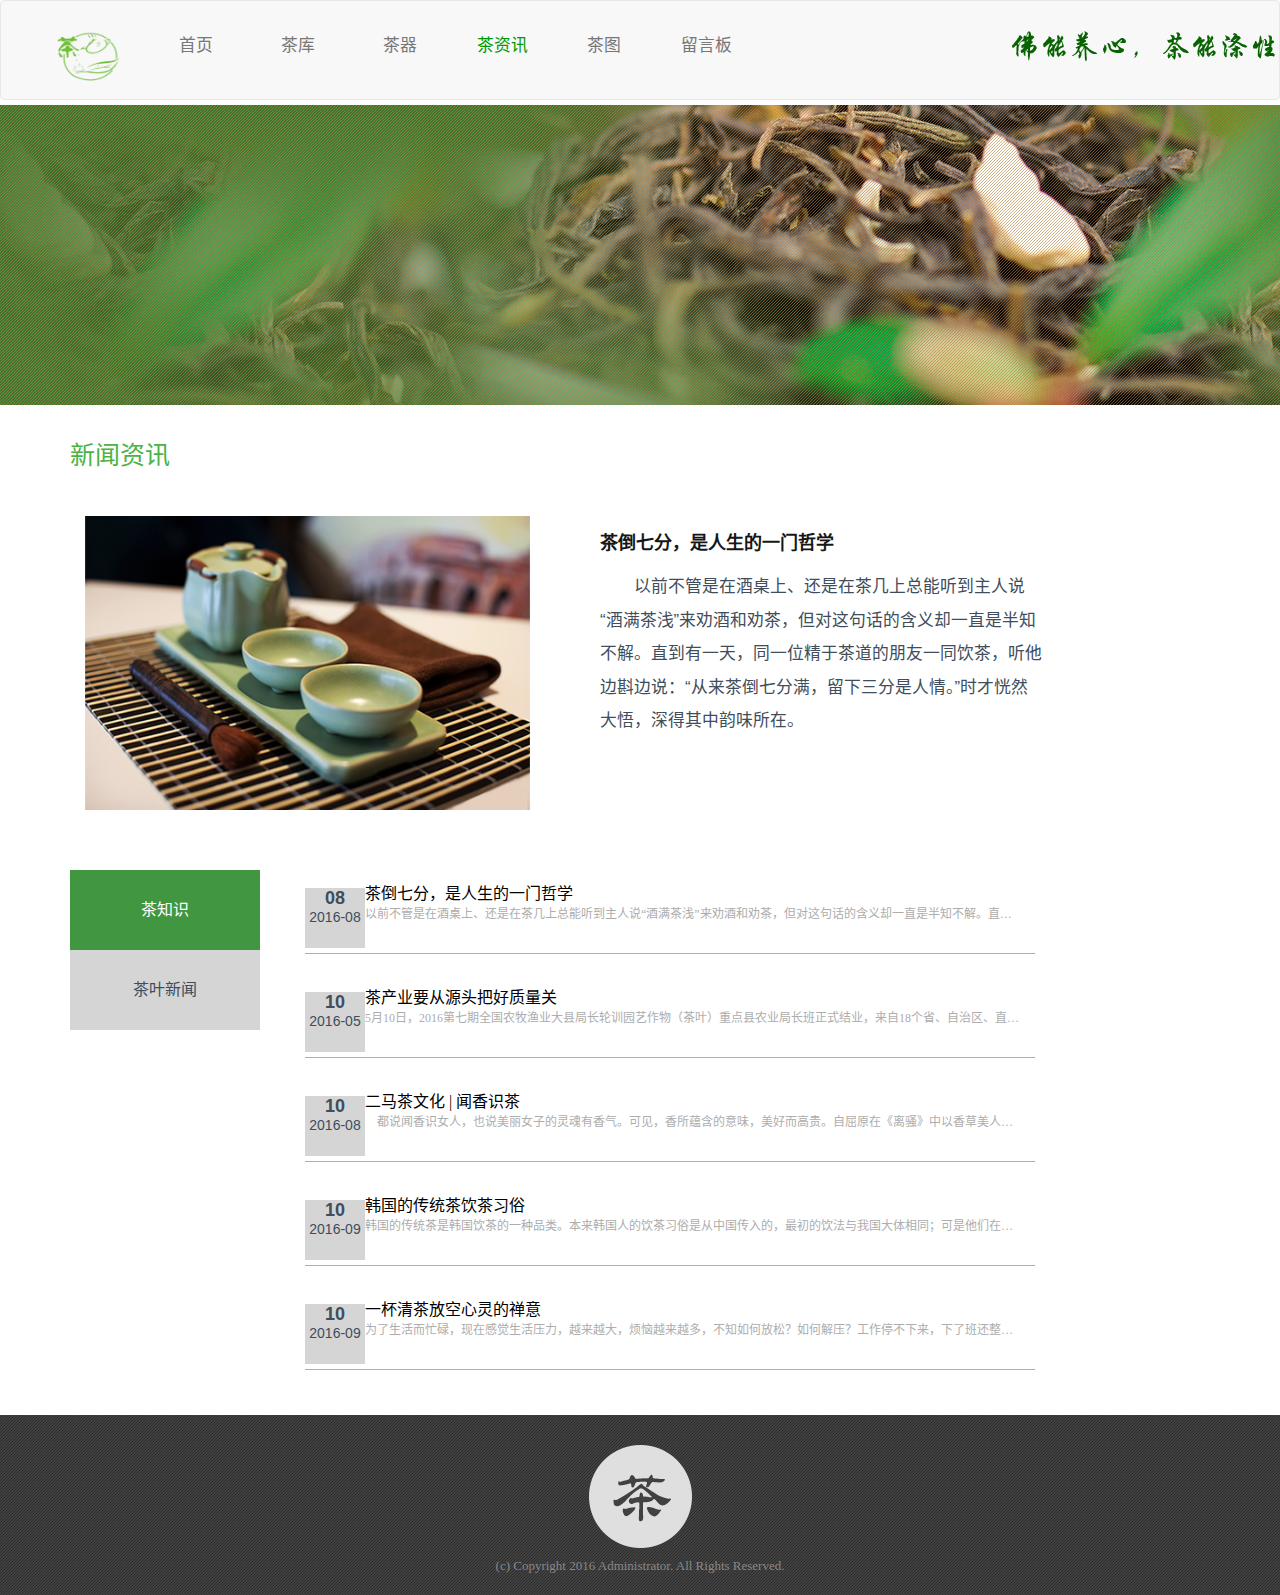
<file: zixun.html>
<!DOCTYPE html>
<html lang="zh-cn">
<head>
    <meta charset="utf-8">
    <meta http-equiv="X-UA-Compatible" content="IE=edge">
    <meta name="viewport"
          content="width=device-width, user-scalable=no, initial-scale=1.0, maximum-scale=1.0, minimum-scale=1.0">
    <title>茶T资讯</title>

    <!-- Bootstrap -->
    <!--引入bootstrap的css文件-->
     <link rel="shortcut icon" href="favicon.ico" />
    <link href="lib/bootstrap-3.3.0-dist/dist/css/bootstrap.css" rel="stylesheet">
    <link rel="stylesheet" href="css/bootstrap.offcanvas.min.css" />
    <link rel="stylesheet" type="text/css" href="css/base.css"/>
    <link rel="stylesheet" type="text/css" href="css/default.css"/>
   	<link rel="stylesheet" type="text/css" href="css/animate.css"/>
	<link rel="stylesheet" type="text/css" href="css/zixun/zixun.css"/>
    <!-- HTML5 shim and Respond.js for IE8 support of HTML5 elements and media queries -->
    <!-- WARNING: Respond.js doesn't work if you view the page via file:// -->
    <!--[if lt IE 9]>
    <script src="lib/html5shiv-3.7.3/dist/html5shiv.min.js"></script>
    <script src="lib/Respond-1.4.2/src/respond.js"></script>
    <![endif]-->

</head>
<body>
<div class="cha-nav">
<header class="clearfix">
            <button type="button" class="navbar-toggle offcanvas-toggle" data-toggle="offcanvas" data-target="#js-bootstrap-offcanvas" style="float:left;">
                <span class="sr-only">Toggle navigation</span>
                <span class="icon-bar"></span>
                <span class="icon-bar"></span>
                <span class="icon-bar"></span>
            </button>
            <nav class="navbar navbar-default navbar-offcanvas navbar-offcanvas-touch navbar-offcanvas-fade" role="navigation" id="js-bootstrap-offcanvas">
                <div class="container-fluid">
                    <div class="navbar-header">
                        <a class="navbar-brand logo" href="index.html"><img src="img/index/logo.png" width="80" height="50"/></a>
                        <button type="button" class="navbar-toggle offcanvas-toggle pull-right" data-toggle="offcanvas" data-target="#js-bootstrap-offcanvas" style="float:left;">
                            <span class="sr-only">Toggle navigation</span>
                            <i class="glyphicon glyphicon-remove"></i>
                        </button>
                    </div>
                    <div>
                        <ul class="nav navbar-nav navbar-left">
                            <li><a  href="index.html">首页</a></li>
                            <li><a  href="chaku.html">茶库</a></li>
                            <li><a href="#">茶器</a></li>
                            <li><a class="active" href="zixun.html">茶资讯</a></li>
                            <li><a href="chatu.html">茶图</a></li>
                     		<li><a href="guestbook.html">留言板</a></li>
                        </ul>
                         <ul class="nav navbar-nav navbar-right hidden-sm" >
                         	<li> <img src="img/index/wenzi.png"/></li>
                         </ul>
                    </div>
                </div>
            </nav>
            </nav>
       </header>
        </div>	
	
	<div class="container-fluid fenge"></div>
	<div class="container xinwen">新闻资讯</div>
	<div class="container suiji">
		<div class="zhangshi-box">
			<div class="zhangshi col-lg-5 col-md-5 col-sm-5 hidden-xs">
				
			</div>
			<div class=" col-lg-5 col-md-5 col-sm-5 hidden-xs article">
				
			</div>
		</div>
	</div>
	
	<div class="container tab-box">
		<div class="tab-box-nav col-lg-2 col-md-2">
			<div class="nav-box green"><span class="sp sphover"></span><span class="tab-nav-title tab-nav-hover">茶知识</span><span class="sp sphover"></span></div>
			<div class="nav-box"><span class="sp"></span><span class="tab-nav-title">茶叶新闻</span><span class="sp"></span></div>
		</div>
		<div class="col-lg-8 col-md-8 news-list">
			<div class="chayedongtai">
				
				
			</div>
			<div class="zhongcha hide">
				
			</div>
		</div>
	</div>
<div class="container-fluid footer">
	<div class="container">
		<center><img src="img/index/footlogo.png"/>
		<p>(c) Copyright 2016 Administrator. All Rights Reserved. </p>
		</center>
		
	</div>
</div>
	
<!-- jQuery (necessary for Bootstrap's JavaScript plugins) -->
<script src="lib/jquery-1.12.4.js"></script>
<!-- Include all compiled plugins (below), or include individual files as needed -->
<script src="lib/bootstrap-3.3.0-dist/dist/js/bootstrap.min.js"></script>
<script src="js/bootstrap.offcanvas.min.js" type="text/javascript" charset="utf-8"></script>
<script src="js/zixun/zixun.js" type="text/javascript" charset="utf-8"></script>
</body>
</html>
</file>
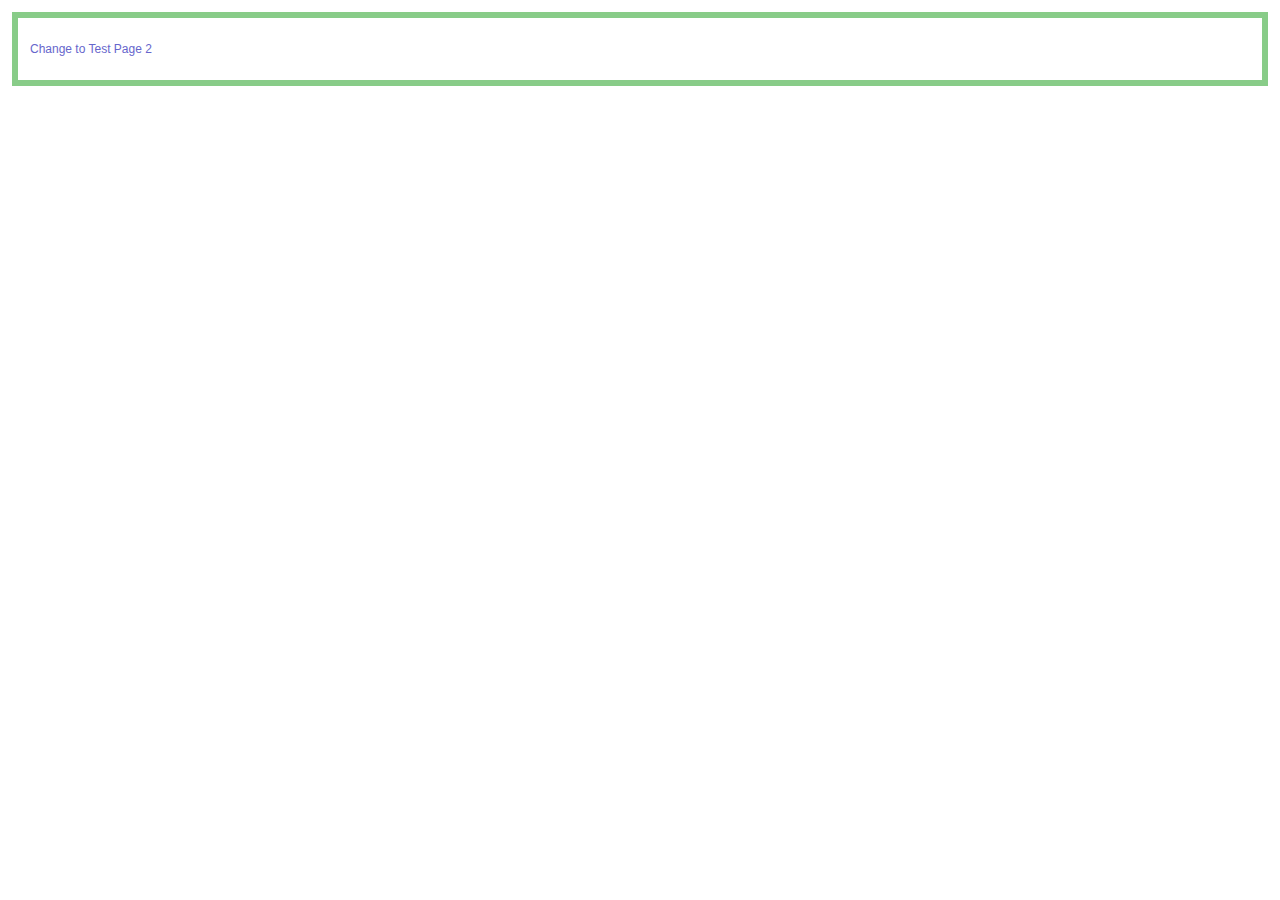
<file: lib/html5shiv-3.7.3/test/iframe.1-1.html>
<!doctype html>
<html>
	<head>
		<meta charset="utf-8">
		<title>Test 1</title>
		<link rel="stylesheet" href="style.css">
		<script src="../src/html5shiv-printshiv.js"></script>
	</head>
	<body>
		<section>
			<p><a href="iframe.1-2.html">Change to Test Page 2</a></p>
		</section>
	</body>
</html>
</file>
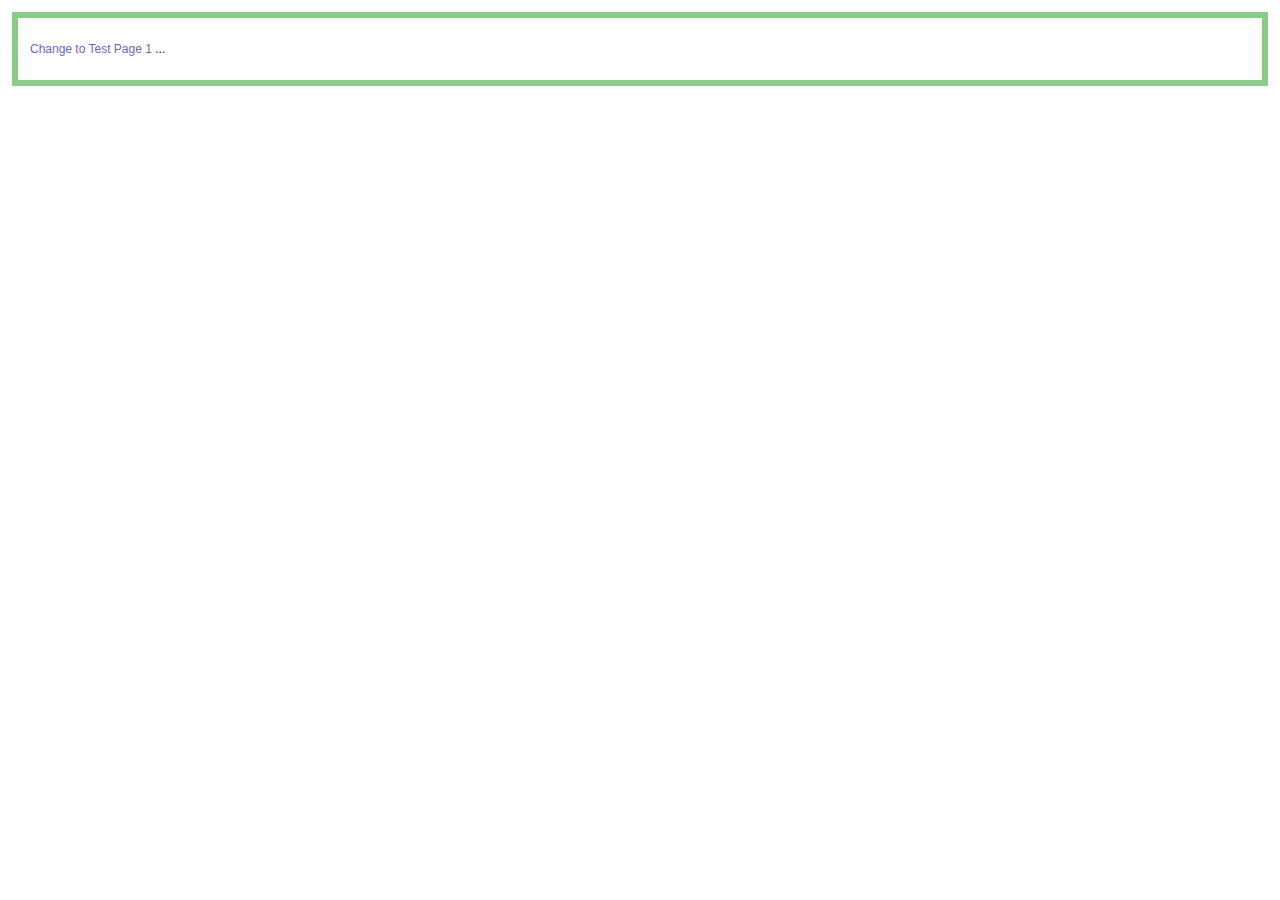
<file: lib/html5shiv-3.7.3/test/iframe.1-2.html>
<!doctype html>
<html>
	<head>
		<meta charset="utf-8">
		<title>Test 2</title>
		<link rel="stylesheet" href="style.css">
		<script src="../src/html5shiv-printshiv.js"></script>
	<body>
		<section>
			<p><a href="iframe.1-1.html">Change to Test Page 1</a> <span contenteditable>...</span></p>
		</section>
	</body>
</html>
</file>
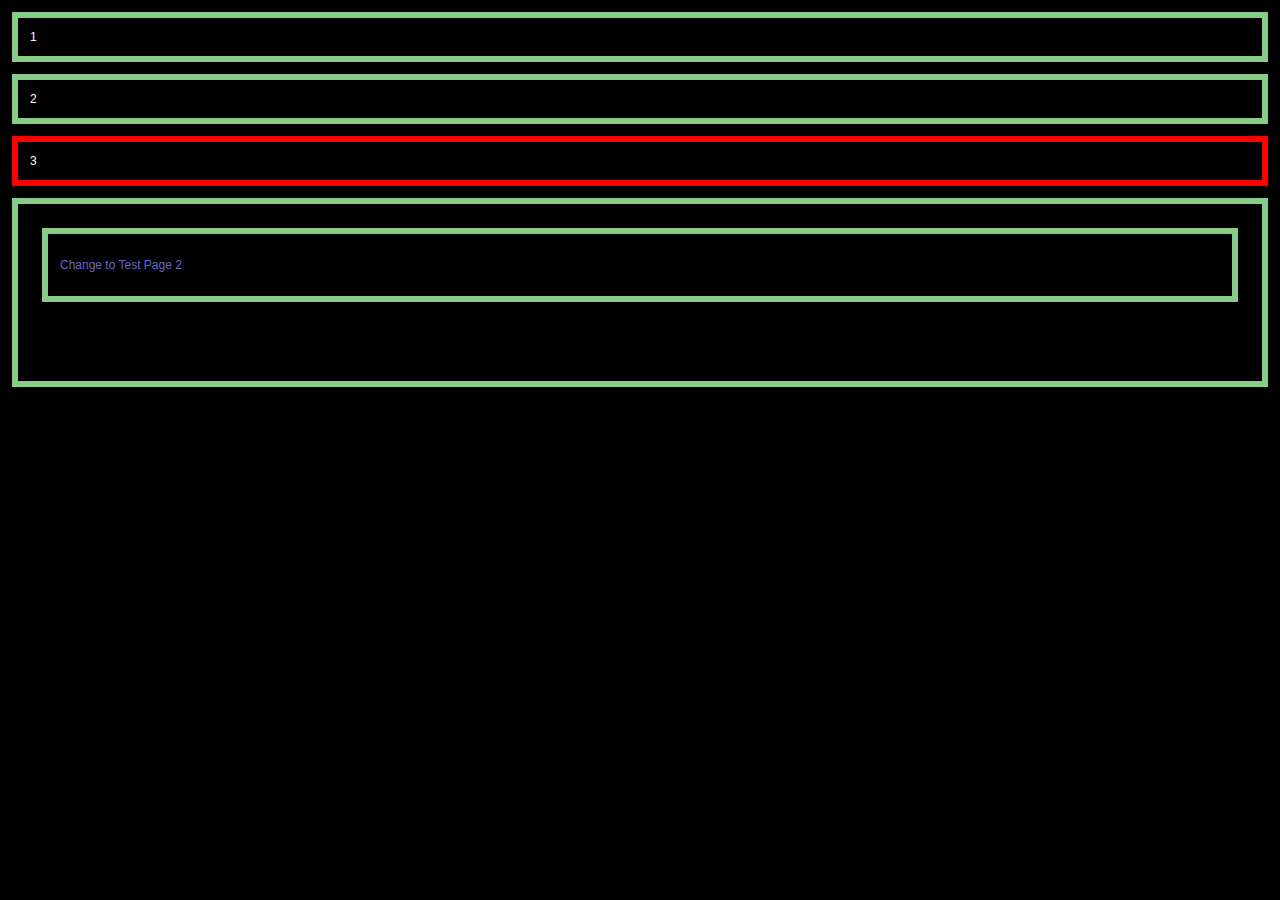
<file: lib/html5shiv-3.7.3/test/iframe.1.html>
<!doctype html>
<html>
	<head>
		<meta charset="utf-8">
		<title>HTML5Shiv</title>
		<link rel="stylesheet" href="style.css">
		<style>
			body {
				color: #fff;
				background: url(data/body-crash.jpg);
			}
		</style>
		<script src="../src/html5shiv-printshiv.js"></script>
		<script src="//use.typekit.com/fbz1vwc.js"></script>
		<script>
			Typekit.load();
		</script>
	</head>
	<body>
		<section>1</section>
		<section>2</section>
		<section style="border-color: red;">3</section>
		<section>
			<iframe src="iframe.1-1.html" style="width:100%;height:100%;" frameborder="0"></iframe>
		</section>
	</body>
</html>
</file>
<file: css/base.css>
body,div,dl,dt,dd,ul,ol,li,h1,h2,h3,h4,h5,h6,pre,code,form,fieldset,legend,input,textarea,p,blockquote,th,td,hr,button,article,aside,details,figcaption,figure,footer,header,hgroup,menu,nav,section { 
margin:0; 
padding:0; 
} 
/* 要注意表单元素并不继承父级 font 的问题 */ 
body,button,input,select,textarea { 
font:12px SimSun,tahoma,arial,sans-serif; 
} 
input,select,textarea { 
font-size:100%; 
} 
/* 去掉各Table cell 的边距并让其边重合 */ 
table { 
border-collapse:collapse; 
border-spacing:0; 
} 
/* IE bug fixed: th 不继承 text-align*/ 
th { 
text-align:inherit; 
} 
/* 去除默认边框 */ 
fieldset,img { 
border:none; 
} 
/* ie6 7 8(q) bug 显示为行内表现 */ 
iframe { 
display:block; 
} 
/* 去掉 firefox 下此元素的边框 */ 
abbr,acronym { 
border:none; 
font-variant:normal; 
} 
/* 一致的 del 样式 */ 
del { 
text-decoration:line-through; 
} 
address,caption,cite,code,dfn,em,th,var { 
font-style:normal; 
font-weight:500; 
} 
/* 去掉列表前的标识, li 会继承 */ 
ol,ul { 
list-style:none; 
} 
/* 对齐是排版最重要的因素, 别让什么都居中 */ 
caption,th { 
text-align:left; 
} 
/* 来自yahoo, 让标题都自定义, 适应多个系统应用 */ 
h1,h2,h3,h4,h5,h6 { 
font-size:100%; 
font-weight:500; 
} 
q:before,q:after { 
content:''; 
} 
/* 统一上标和下标 */ 
sub, sup { 
font-size:75%; 
line-height:0; 
position:relative; 
vertical-align:baseline; 
} 
sup { 
top:-0.5em; 
} 
sub { 
bottom:-0.25em; 
} 
/* 让链接在 hover 状态下显示下划线 */ 
/* 默认不显示下划线，保持页面简洁 */ 
ins,a { 
text-decoration:none; 
} 
/* IE6,7焦点点状线去除 */ 
a:focus,*:focus { 
outline:none; 
} 
/* 清除浮动 */ 
.clearfix:before,.clearfix:after { 
content:""; 
display:table; 
} 
.clearfix:after { 
clear:both; 
overflow:hidden; 
} 
.clearfix { 
zoom:1; /* for IE6 IE7 */ 
} 
.clear{ 
clear:both; 
display:block; 
overflow:hidden; 
height:0; 
line-height:0; 
font-size:0; 
} 
/* 设置显示和隐藏, 通常用来与 JS 配合 */ 
.hide { 
display:none 
visibility:hidden; 
} 
.block { 
display:block 
} 
/* 设置内联, 减少浮动带来的bug */ 
.fl { 
float:left; 
display:inline; 
} 
.fr { 
float:right; 
display:inline; 
} 

.w{
	width: 1100px;
	margin: 0 auto;
}
.rel{
	position: relative;
}
/*头部*/
.cha-nav{
	height: 100px;
}
.cha-nav header{
	height: 100%;
}
.cha-nav header nav{
	height: 100%;
}
.cha-nav header nav div{
	margin-top: 10px;
}
.cha-nav .navbar > .container-fluid .navbar-brand {
	padding-top: 10px;
	margin-left: 20px;
}


.cha-nav header .navbar-left li{
	width: 100px;
	text-align: center;
	height: 60px;
	margin-right:2px;
}
.cha-nav header .navbar-left li:last-child{
	margin-right:0 ;
}
.cha-nav header .navbar-left li a:hover{
	color: #009900;	
}
.cha-nav header .navbar-left li a.active{
	color: #009900;	
}
.cha-nav header .navbar-right li{
	margin-top: 10px;
}

/*.尾部*/
.footer{
	
	margin-top: 30px;
	height: 180px;
	background: url(../img/index/footbg.jpg) no-repeat;
}
.footer img{
	padding-top: 30px;
}
.footer p{
	padding-top: 10px;
	color:#888888;
	font: 13px "微软雅黑";
}
</file>
<file: css/default.css>
@import url(http://fonts.useso.com/css?family=Raleway:200,500,700,800);
@font-face {
	font-family: 'icomoon';
	src:url('../fonts/icomoon.eot?yrquyl');
	src:url('../fonts/icomoon.eot?#iefixyrquyl') format('embedded-opentype'),
		url('../fonts/icomoon.woff?yrquyl') format('woff'),
		url('../fonts/icomoon.ttf?yrquyl') format('truetype'),
		url('../fonts/icomoon.svg?yrquyl#icomoon') format('svg');
	font-weight: normal;
	font-style: normal;
}
[class^="icon-"], [class*=" icon-"] {
	font-family: 'icomoon';
	speak: none;
	font-style: normal;
	font-weight: normal;
	font-variant: normal;
	text-transform: none;
	line-height: 1;

	/* Better Font Rendering =========== */
	-webkit-font-smoothing: antialiased;
	-moz-osx-font-smoothing: grayscale;
}

body, html { font-size: 100%; 	padding: 0; margin: 0;}

/* Reset */
*,
*:after,
*:before {
	-webkit-box-sizing: border-box;
	-moz-box-sizing: border-box;
	box-sizing: border-box;
}

/* Clearfix hack by Nicolas Gallagher: http://nicolasgallagher.com/micro-clearfix-hack/ */
.clearfix:before,
.clearfix:after {
	content: " ";
	display: table;
}

.clearfix:after {
	clear: both;
}

body{
	background: #f9f7f6;
	color: #404d5b;
	font-weight: 500;
	font-size: 1.05em;
	font-family: "Segoe UI", "Lucida Grande", Helvetica, Arial, "Microsoft YaHei", FreeSans, Arimo, "Droid Sans", "wenquanyi micro hei", "Hiragino Sans GB", "Hiragino Sans GB W3", "FontAwesome", sans-serif;
}
a{color: #2fa0ec;text-decoration: none;outline: none;}
a:hover,a:focus{color:#74777b;};

.sucaihuo-container{
	margin: 0 auto;
	text-align: center;
	overflow: hidden;
}
.sucaihuo-content {
	font-size: 150%;
	padding: 3em 0;
}

.sucaihuo-content h2 {
	margin: 0 0 2em;
	opacity: 0.1;
}

.sucaihuo-content p {
	margin: 1em 0;
	padding: 5em 0 0 0;
	font-size: 0.65em;
}
.bgcolor-1 { background: #f0efee; }
.bgcolor-2 { background: #f9f9f9; }
.bgcolor-3 { background: #e8e8e8; }/*light grey*/
.bgcolor-4 { background: #2f3238; color: #fff; }/*Dark grey*/
.bgcolor-5 { background: #df6659; color: #521e18; }/*pink1*/
.bgcolor-6 { background: #2fa8ec; }/*sky blue*/
.bgcolor-7 { background: #d0d6d6; }/*White tea*/
.bgcolor-8 { background: #3d4444; color: #fff; }/*Dark grey2*/
.bgcolor-9 { background: #ef3f52; color: #fff;}/*pink2*/
.bgcolor-10{ background: #64448f; color: #fff;}/*Violet*/
.bgcolor-11{ background: #3755ad; color: #fff;}/*dark blue*/
.bgcolor-12{ background: #3498DB; color: #fff;}/*light blue*/
/* Header */
.sucaihuo-header{
	padding: 1em 190px 1em;
	letter-spacing: -1px;
	text-align: center;
}
.sucaihuo-header h1 {
	font-weight: 600;
	font-size: 2em;
	line-height: 1;
	margin-bottom: 0;
	/*text-shadow: 0 1px 2px rgba(0, 0, 0, 0.6);*/
}
.sucaihuo-header h1 span {
	font-family: "Segoe UI", "Lucida Grande", Helvetica, Arial, "Microsoft YaHei", FreeSans, Arimo, "Droid Sans", "wenquanyi micro hei", "Hiragino Sans GB", "Hiragino Sans GB W3", "FontAwesome", sans-serif;
	display: block;
	font-size: 60%;
	font-weight: 400;
	padding: 0.8em 0 0.5em 0;
	color: #c3c8cd;
}
.sucaihuo-header h3{font-size: 1.2em;font-weight: 600;}
.sucaihuo-header p{text-align: left;}
/*nav*/
.sucaihuo-demo a{color: #1d7db1;text-decoration: none;}
.sucaihuo-demo{width: 100%;padding-bottom: 1.2em;}
.sucaihuo-demo a{display: inline-block;margin: 0.5em;padding: 0.6em 1em;border: 3px solid #1d7db1;font-weight: 700;}
.sucaihuo-demo a:hover{opacity: 0.6;}
.sucaihuo-demo a.current{background:#1d7db1;color: #fff; }
/* Top Navigation Style */
.sucaihuo-links {
	position: relative;
	display: inline-block;
	white-space: nowrap;
	font-size: 1.5em;
	text-align: center;
}

.sucaihuo-links::after {
	position: absolute;
	top: 0;
	left: 50%;
	margin-left: -1px;
	width: 2px;
	height: 100%;
	background: #dbdbdb;
	content: '';
	-webkit-transform: rotate3d(0,0,1,22.5deg);
	transform: rotate3d(0,0,1,22.5deg);
}

.sucaihuo-icon {
	display: inline-block;
	margin: 0.5em;
	padding: 0em 0;
	width: 1.5em;
	text-decoration: none;
}

.sucaihuo-icon span {
	display: none;
}

.sucaihuo-icon:before {
	margin: 0 5px;
	text-transform: none;
	font-weight: normal;
	font-style: normal;
	font-variant: normal;
	font-family: 'icomoon';
	line-height: 1;
	speak: none;
	-webkit-font-smoothing: antialiased;
}
/* footer */
.sucaihuo-footer{width: 100%;padding-top: 10px;}
.sucaihuo-small{font-size: 0.8em;}
.center{text-align: center;}
/****/
.related {
	color: #fff;
	background: #333;
	text-align: center;
	font-size: 1.25em;
	padding: 0.5em 0;
	overflow: hidden;
}

.related > a {
	vertical-align: top;
	width: calc(100% - 20px);
	max-width: 340px;
	display: inline-block;
	text-align: center;
	margin: 20px 10px;
	padding: 25px;
	font-family: "Segoe UI", "Lucida Grande", Helvetica, Arial, "Microsoft YaHei", FreeSans, Arimo, "Droid Sans", "wenquanyi micro hei", "Hiragino Sans GB", "Hiragino Sans GB W3", "FontAwesome", sans-serif;
}
.related a {
	display: inline-block;
	text-align: left;
	margin: 20px auto;
	padding: 10px 20px;
	opacity: 0.8;
	-webkit-transition: opacity 0.3s;
	transition: opacity 0.3s;
	-webkit-backface-visibility: hidden;
}

.related a:hover,
.related a:active {
	opacity: 1;
}

.related a img {
	max-width: 100%;
	opacity: 0.8;
	border-radius: 4px;
}
.related a:hover img,
.related a:active img {
	opacity: 1;
}

.related a h3 {
	font-weight: 300;
	margin-top: 0.15em;
	color: #fff;
}
/* icomoon */
.icon-home:before {
	content: "\e600";
}

.icon-pacman:before {
	content: "\e623";
}

.icon-users2:before {
	content: "\e678";
}

.icon-bug:before {
	content: "\e699";
}

.icon-eye:before {
	content: "\e610";
}

.icon-eye-blocked:before {
	content: "\e611";
}

.icon-eye2:before {
	content: "\e612";
}

.icon-arrow-up-left3:before {
	content: "\e72f";
}

.icon-arrow-up3:before {
	content: "\e730";
}

.icon-arrow-up-right3:before {
	content: "\e731";
}

.icon-arrow-right3:before {
	content: "\e732";
}

.icon-arrow-down-right3:before {
	content: "\e733";
}

.icon-arrow-down3:before {
	content: "\e734";
}

.icon-arrow-down-left3:before {
	content: "\e735";
}

.icon-arrow-left3:before {
	content: "\e736";
}



@media screen and (max-width: 50em) {
	.sucaihuo-header {
		padding: 3em 10% 4em;
	}
	.sucaihuo-header h1 {
        font-size:2em;
    }
}


@media screen and (max-width: 40em) {
	.sucaihuo-header h1 {
		font-size: 1.5em;
	}
}

@media screen and (max-width: 30em) {
    .sucaihuo-header h1 {
        font-size:1.2em;
    }
}
</file>
<file: css/index/index.css>
body{
	background: white;
}
.cha-nav{
	height: 100px;
}
.cha-nav header{
	height: 100%;
}
.cha-nav header nav{
	height: 100%;
}
.cha-nav header nav div{
	margin-top: 10px;
}
.cha-nav .navbar > .container-fluid .navbar-brand {
	padding-top: 10px;
	margin-left: 20px;
}


.cha-nav header .navbar-left li{
	width: 100px;
	text-align: center;
	height: 60px;
	margin-right:2px;
}
.cha-nav header .navbar-left li:last-child{
	margin-right:0 ;
}
.cha-nav header .navbar-left li a:hover{
	color: #009900;	
}
.cha-nav header .navbar-left li a.active{
	color: #009900;	
}
.cha-nav header .navbar-right li{
	margin-top: 10px;
}

/*轮播图*/
.carousel-box .carousel-caption{
	 position: absolute; 
    right:0;
    bottom: 0;
    left: 0;
    z-index: 10;
     padding-top: 0px; 
     padding-bottom: 0px; 
    color: #fff;
    text-align: center;
    text-shadow: 0 1px 2px rgba(0,0,0,.6);
}
.main-container {
  padding: 3px 15px 10px;
}
.skyblue {
    background-color:transparent;
}
.deepskyblue {
    background-color: transparent;
}
.darkerskyblue {
    background-color:transparent;
}
.carousel-indicators {
    bottom: 0;
}
.carousel-control.right,
.carousel-control.left {
    background-image: none;
}
.carousel .item {
	min-height: 500px;
    height: 100%;
    width:100%; 
}
@media only screen and (max-width: 746px) {
.carousel .item {
	min-height: 150px;
 
    height: 100%;
    width:100%; 
}	
}
.carousel .icon-container,
.carousel-caption button {
    background-color: #09c;
}

.carousel .icon-container {
    display: inline-block;
    font-size: 25px;
    line-height: 25px;
    padding: 1em;
    text-align: center;
    border-radius: 50%;
}
.carousel-caption  {
    width: 100%;
    height: 100%;
}

/* Animation delays */
.carousel-caption img{
    animation-delay: .5s;
    width: 100%;
    height: 100%;
}
/*--轮播图结束*/
/*茶类*/
.tea-list{
	position: relative;
	margin: 50px auto;
    width: 80%;
    height: 200px
}
.tea-list ul{
	position: absolute;
    left: 0;
    top:120px;
    width: 105%;
}
.tea-list ul li{
	float: left;
    height: 100px;
}
.tea-list ul li a{
	transition: all 0.2s ease; 
	display: block;
	margin: 0 auto;
    width: 94px;
    height: 68px;
    text-indent: -9999px;
    overflow: hidden;
    background: url(../../img/index/tea-icon.png) no-repeat;
}
.tea-list ul li a.i1{
	background-position: 0 0;
}
.tea-list ul li a.i1:hover{
	background-position: 0 -101px;
}
.tea-list ul li a.i2{
	background-position: -95px 0;
}
.tea-list ul li a.i2:hover{
	background-position: -95px -101px;
}
.tea-list ul li a.i3{
	background-position: -190px 0;
}
.tea-list ul li a.i3:hover{
	background-position: -190px -101px;
}
.tea-list ul li a.i4{
	background-position: -380px 0;
}
.tea-list ul li a.i4:hover{
	background-position: -380px -101px;
}
.tea-list ul li a.i5{
	background-position: -285px 0;
}
.tea-list ul li a.i5:hover{
	background-position: -285px -101px;
}
.tea-list ul li a.i6{
	background-position: -475px 0;
}
.tea-list ul li a.i6:hover{
	background-position: -475px -101px;
}
/*茶文化*/
.tea-culture{
	margin-top: 30px;
	line-height: 1.8;
    padding: 0;
    white-space: normal;
    word-wrap: break-word;
    word-break: normal;
    overflow: hidden;
    width: 100%;
    text-align: left;
}
.tea-culture p{
	text-align: center;
}
.word{
	font-family: 微软雅黑;
    font-size: 30px;
    color: #333333;
}
@media (max-width:480px) {
	.tea-culture{
		margin-top: 150px;
	}
}
.kuang{
	text-align: center;
	line-height: 2em;
	padding-top: 75px;
	width: 100%;
	height: 450px;
	background: url(../../img/index/kuang.jpg) center -150px no-repeat; 
}
.pword{
	opacity: 1;
    -webkit-animation: fadeIn 1.5s ease 1.5s both;
    -moz-animation: fadeIn 1.5s ease 1.5s both;
    animation:fadeIn  1.5s ease 1.5s both;
}
.fix-box{
	position: relative;
}
.fix1{
	width: 100%;
	height: 400px;
	background: url(../../img/index/fix2.jpg) no-repeat fixed;
}
.fix1-word{
	opacity: 1;
    -webkit-animation: fadeInLeft 2.5s ease 1.5s ;
    -moz-animation: fadeInLeft 2.5s ease 1.5s ;
    animation:fadeInLeft  2.5s ease 1.5s ;
	position: absolute;
	top:50px;
	left: 30%;
}
.fix1-word p{
	padding-top: 5px;
	color: white;
	font-size: 16px;
}
@media(max-width: 789px) {
.fix1{
	width: 100%;
	height: 200px;
	background: url(../../img/index/fix2.jpg) no-repeat fixed center center;
	
}	
}
.teapic-box{
	margin-top: 50px;
}
.teapic-top,.teapic-bottom{
		width: 90%;
		margin: 0 auto;

}
.sps{
	margin-right: -30px;
}
.sps2{
	margin-left: 15px;
}
.teapic-bottom{
		padding-top: 10px;
}

.teapic-box p{
	text-align: center;
	font: 40px "微软雅黑";
	line-height: 3em;
	opacity: 1;
    -webkit-animation: fadeIn 1.5s ease 1.5s both;
    -moz-animation: fadeIn 1.5s ease 1.5s both;
    animation:fadeIn  1.5s ease 1.5s both;
}
.teatool{
	margin-top: 50px;
}
.fix2{
	width: 100%;
	height: 400px;
	background: url(../../img/index/fix3.jpg) no-repeat fixed;
}
.fix2-word{
	opacity: 1;
    -webkit-animation: fadeInLeft 2.5s ease  ;
    -moz-animation: fadeInLeft 2.5s ease  ;
    animation:fadeInLeft  2.5s ease  ;
	position: absolute;
	top:50px;
	left: 30%;
}
.fix2-word p{
	padding-top: 5px;
	color: white;
	font-size: 16px;
}
@media(max-width: 789px) {
.fix2{
	width: 100%;
	height: 200px;
	background: url(../../img/index/fix3.jpg) no-repeat fixed center center;
	
}	
}

.list{
	border: 5px solid #f4f4f4;
	margin-top: 20px;
	cursor: pointer;
	margin-left: 10px;
    background-color: #FFF;
}
.list-top{
	position: relative;
	margin-right: -28px;
	margin-top: 10px;
}
.list-top img{
	height: 90%;
    width: 90%;
}
.list .word{
	font: 14px "微软雅黑";
	transition: all 1s; 
	opacity: 0;
	position: absolute;
	top: 0;
	left: 0;
	width: 90%;
	height: 100%;
	background-color: white;
}
.list:hover .word{
	opacity: 1;
}
.list-bottom{
	position: relative;
    width: 100%;
    height: 44px;
    background-color: #FFFFFF;
}
.list-bottom img{
	margin-top: 10px;
}
.list-bottom span{
	display: inline-block;
   vertical-align: middle;
    text-align: left;
    line-height: 44px;
    font-family: Helvetica, sans-serif;
    -webkit-font-smoothing: antialiased;
    font-size: 15px;
    font-weight: 400;
    color: #666;
    margin-left: 10px;
    height: 44px;
}
.footer{
	margin-top: 15px;
	height: 180px;
	background: url(../../img/index/footbg.jpg) no-repeat;
}
.footer img{
	padding-top: 30px;
}
.footer p{
	padding-top: 10px;
	color:#888888;
	font: 13px "微软雅黑";
}
</file>
<file: lib/html5shiv-3.7.3/test/style.css>
@import url(style.all.css);
@import url(style.print.css);
</file>
<file: lib/Respond-1.4.2/test/unit/test.css>
.launcher #qunit-testrunner-toolbar,
.launcher #qunit-userAgent,
.launcher #qunit-tests,
.launcher #qunit-testresult {
	display: none;
}
.launcher #launcher {

	font: 1.5em/1 bold Helvetica, sans-serif;
}

#testelem {
	width: 50px;
	overflow: hidden;
	display: block;
}

/* a style like this should never apply in IE. If it does, tests will fail */
@media screen and (view-mode: minimized) {
	#testelem {
		width: 10px !important;
	}
}

/*styles for 480px and up - media type purposely left out here to test that in the process */
@media (min-width: 480px) {
	#testelem {
		width: 150px;
	}
	#testelem[class=foo] {
		height: 200px;
	}
}

/*styles for 500px and under*/
@media screen and (max-width: 460px) {
	#testelem {
		height: 150px;
	}
}

/* testing em unit support - 33em should be 528px and 35em should be 560px in IE with default font settings */
@media screen and (min-width: 33em) and (max-width: 38em) {
	#testelem {
		width: 75px;
	}
}



/*styles for 620px and up */
@media only screen and (min-width: 620px) {
	#testelem {
		width: 250px;
	}
}


/*styles for 760px and up */
@media only print, only screen and (min-width: 760px) {
	#testelem {
		width: 350px;
	}
}


/*styles for print that shouldn't apply */
@media only print and (min-width: 800px) {
	#testelem {
		width: 500px;
	}
}
</file>
<file: lib/Respond-1.4.2/test/unit/test2.css>
/* this stylesheet was referenced via a link that had a media attr defined
it should only apply on window > 950px */
#testelem {
	width: 16px;
}
</file>
<file: lib/Respond-1.4.2/test/unit/test3.css>
/* this stylesheet was referenced via a link that had a media attr defined
it should only apply on screen > 87.5em (1400px) */
#testelem {
	width: 25px;
}
</file>
<file: css/chaku/chaku.css>
body{
	background-color:white;
	font: 16px "微软雅黑";
	color: black;
}
.kind-header-box{
	margin-top: 5px;
}
.kind-header{
	width: 100%;
	
}
.title{
	color: #4ab344;
	font: 2vw "微软雅黑";
	margin-top: 10px;
}
.kind-header img{
	width: 100%;
}
@media(max-width: 768px) {
	.kind-header img{
	width: 100%;
	height: 150px;
}
}
.kind-nav-box dl{
	width: 100%;
	padding: 0;
}
.kind-nav-box dl dt{
	border-bottom: dashed 1px #C0C0C0;
    padding: 10px 18px 10px 15px;
}
.kind-nav-box dl dt a{
	font-weight: 100;
	color: black;
	display: inline-block;
    width: 100%;
    line-height: 38px;
    -webkit-transition: all .3s ease-in-out .1s;
    transition: all .3s ease-in-out .1s;
}
.icon{
	background: url(../../img/chakku/teaword.png) no-repeat;
	width: 34px;
    height: 34px;
    display: inline-block;
    position: relative;
    top: 3px;
    margin-right: 20px;
    float: left;
}
.i1{
	background-position: 0 0;
}
.kind-nav-box dl dt a:hover .i1{
	background-position: 0 -34px;
}
.i2{
	background-position: -34px 0;
}
.kind-nav-box dl dt a:hover .i2{
	background-position: -34px -34px;
}
.i3{
	background-position: -68px 0;
}
.kind-nav-box dl dt a:hover .i3{
	background-position: -68px -34px;
}
.i4{
	background-position: -102px 0;
}
.kind-nav-box dl dt a:hover .i4{
	background-position: -102px -34px;
}
.i5{
	background-position: -136px 0;
}
.kind-nav-box dl dt a:hover .i5{
	background-position: -136px -34px;
}
.i6{
	background-position: -170px 0;
}
.kind-nav-box dl dt a:hover .i6{
	background-position: -170px -34px;
}
.kind-nav-box dl dt a:hover{
	color: #a62d00;
	text-decoration: none;
	padding-left: 10px;
}
.kind-nav-box dl dt a.active{
	color: #a62d00;
	text-decoration: none;
	padding-left: 10px;
}
.ihover{
	background-position-y: -34px;
}
.statu{
	width: 13px;
    height: 13px;
    display: inline-block;
    position: relative;
    left: 4px;
    float: right;
}
.kind-list-box{
	margin-right: 20px;
	border: 1px solid #CCCCCC;
}
.list{
	overflow: hidden;
	border: 1px solid #f4f4f4;
	margin-top: 20px;
	cursor: pointer;
    background-color: #FFF;
}
.list-top{
	position: relative;
	margin-right: -28px;
	margin-top: 10px;
}
.list-top img{
	height: 90%;
    width: 90%;
}
.list .word{
	font: 14px "微软雅黑";
	transition: all 1s; 
	opacity: 0;
	position: absolute;
	top: 0;
	left: 0;
	width: 90%;
	height: 100%;
	background-color: white;
}
.word p{
	white-space: nowrap;
	overflow: hidden;
	text-overflow: ellipsis;
}
.list:hover .word{
	opacity: 1;
}
.list-bottom{
	position: relative;
    width: 100%;
    height: 44px;
    background-color: #FFFFFF;
}
.list-bottom img{
	margin-top: 10px;
}
.list-bottom span{
	display: inline-block;
   vertical-align: middle;
    text-align: left;
    line-height: 44px;
    font-family: Helvetica, sans-serif;
    -webkit-font-smoothing: antialiased;
    font-size: 15px;
    font-weight: 400;
    color: #666;
    margin-left: 10px;
    height: 44px;
}
.page{
	margin-top: 20px;
}
.page li{
	color: white;
	width: 25px;
	height: 25px;
	display: inline-block;
	cursor: pointer;
	text-align: center;
	line-height: 25px;
	border-radius: 100%;
	background-color: #4ab344;
	-webkit-transition: all .3s ease-in-out .1s;
    transition: all .3s ease-in-out .1s;
}
.page li.active{
	background-color: #2B542C;
}
.page li:hover{
	padding-top: 10px;
	line-height: 15px;
	background-color: #2B542C;
}
</file>
<file: css/chatu/chatu.css>
#demo {
  margin: auto;
  position: relative;
}
 
.box {
		transition: all 1s;
  float: left;
  padding: 10px;
  border: 1px solid #ccc;
  background: #f7f7f7;
  box-shadow: 0 0 8px #ccc;
}
 
.box:hover { box-shadow: 0 0 10px #999; }
 
.box img {
	transition: all 1s;
	 width: 200px; 
	 }
</file>
<file: css/detail.css>
.bread-nav{
	height: 600px;
	margin-top: 15px;
}
.bread-nav a{
	text-decoration: none;
	color: black;
}
.bread-nav a:hover{
	color:#009900;
}
.bigImg img{
	position: absolute;
	top: 0;
	left: 0;
}
.content{
	background:white;
	height: 600px;
	margin-top: 15px;
	margin-left: 5px;
}
.content h1{
	line-height: 36px;
    font-size: 30px;
    color: #222;
}
.jg em{
	font-style: normal;
    font-family: arial;
    padding-left: 4px;
    color: #e34005;;
}
.tea{
	height: 450px;
	margin-top:15px;
}
.lubo{
	margin-top:15px;
	height: 62px;
	margin-left: 10px;
}
.price{
	height: 110px;
	margin-top: 10px;
}
.Summary{
	height: 200px;
	margin-top:15px;
}
.Summary span{
	font-size: 26px;
    line-height: 35px;
    font-family: simsun,arial,sans-serif;
    color: #444;
    display: block;
    position: relative;
    top: 15px;
}
.del{
    line-height: 32px;
    color: #9a9a9a;
    font-size: 16px;
    overflow: hidden;
}
.attribute{
	/*height:250px;*/
	margin-top:10px;
}
.brand{
	height: 80px;
}
.jg{
	position: relative;
	top: 50px;
}
.del{
	position: relative;
	top:30px;
}
.product{
    position: relative;
    margin-top:80px;
}
.product ul li{
	line-height: 32px;
    color: #9a9a9a;
    font-size: 16px;
    overflow: hidden;
}
.product01{
	position: relative;
	margin-top: 80px;	
}
.product01 ul li{
	line-height: 32px;
    color: #9a9a9a;
    font-size: 16px;
    overflow: hidden;
}
.bigImg img{
	width: 100%;
	height: 100%;
}
.xyd li img{
	width: 100%;
	height: 100%;
	border:1px solid gainsboro ;
}
.sx{
	font-size: 26px;
    line-height: 35px;
    font-family: simsun,arial,sans-serif;
    color: #444;
    position: relative;
    top: 15px;
}
</file>
<file: css/guestbook/guestbook.css>
.main{
	padding-top: 20px;
}
.main h3{
	font-weight: 100;
	font-family: "华文行楷";
	color:#FF031A;
}
.input{
	margin-top: 20px;
	height: 250px;
	position: relative;
}
.input textarea{
	resize: none;
	width: 780px;
	height: 100px;
	padding: 10px;
	margin: 0 auto;
	border:1px solid #009900;
	outline: none;
	border-radius: 10px;
    -webkit-border-radius: 10px;
    -moz-border-radius: 10px;
    font: 16px "楷体";
    display: block;
    background: url(../../img/guestbook/cy-logo.png) no-repeat center;
}
.input .clear{
	width: 100px;
	height: 30px;
	background: url(../../img/guestbook/title-tag.jpg);
	border:0;
	display: inline-block;
	float: right;
	margin: 10px 50px 0 0;
	color:white;
	font-size: 16px;
	font-family: "楷体";
	cursor: pointer;
	clear: none;
}
.input .send{
	clear: none;
	width: 102px;
	height: 30px;
	background: url(../../img/guestbook/post-btn.png);
	border: 0;
	float: right;
	margin: 10px 100px 0 0;
	cursor: pointer;
	outline: none;
}

.con{
	border: 1px solid #ccc;
	width: 780px;
	margin: 0 auto;
	padding: 10px;
	border:1px solid orange;
	border-radius: 10px;
    -webkit-border-radius: 10px;
    -moz-border-radius: 10px;
    font: 16px "楷体";
	margin-bottom: 100px;
}
.con li{
	margin-top: 10px;
	padding: 10px 0 0 0;
	border-top: 1px dashed #ccc;
	position: relative;
}
.con .username{
	color:#00BFFF;
}
.con .del{
	color:#FF031A;
	float:right;
	cursor: pointer;
}
.con .time{
	float:right;
}
.con s,.con i,.con b{
	width: 20px;
	height: 20px;
	display: inline-block;
	cursor: pointer;
	font-weight: normal;
	text-decoration: none;
	font-style: normal;
}
.con i{
	background: url(../../img/guestbook/b07.png) no-repeat;
	margin-left: 600px;
}
.con i:hover{
	background: url(../../img/guestbook/b05.png) no-repeat;
}
.con s{
	background: url(../../img/guestbook/b08.png) no-repeat;
	margin-left: 20px;
	margin-top: -8px;
}
.con s:hover{
	background: url(../../img/guestbook/b06.png) no-repeat;
}
.con b{
	background: url(../../img/guestbook/prop-ico.png) ;
	margin-left: 18px;
}
.con ul li>img{
	z-index: -1;
}
.con ul li p img{
	display: inline-block;
}
.geren{
	width: 160px;
	padding: 0 !important;
	text-align: center;
}
.logoff{
	color:white;
	width: 160px;
    height: 40px;
    line-height: 40px;
    text-align: center;
    background: #27292b;
    display: none;
}
.loginul{
	margin-left: 100px;
	float: left;
}
@media (max-width: 958px) {
	.loginul{
	margin-left: 0;
	float: left;
}
.input .clear{
	margin-left: 20px;
}
.input .send{
	margin-right: -10px;
}
}
.loginul li{
	float: left;
	font: 14px "微软雅黑";
	
}
</file>
<file: css/login/login.css>
html,body{
    width: 100%;
    height: 100%;
}

/*main*/
.main{
    width: 100%;
    min-width: 1185px;
    height: 100%;
    min-height: 541px;
    font-size: 14px;
    color:#909090;
}

/*main-left*/
.main-l{
    float: left;
    width: 60%;
    min-width: 700px;
    height: 100%;
    background: #fff;
    position: relative;
}
.main-l .banMain{
    width: 700px;
    height: 541px;
    position: absolute;
    left:50%;
    top:50%;
    margin-top: -250px;
    margin-left: -350px;
}
.main-l .banMain a{
    display:block;
    width: 100%;
    height: 100%;
}
.main-l img{
    width: 700px;
    border: 0;
    vertical-align: middle;
}

/*main-right*/
.main-r{
    float: left;
    position: relative;
    width: 40%;
    height: 100%;
    background: #fff;
}
.main-r .loginInfo{
    width: 450px;
    height: 470px;
    position: absolute;
    left: 50%;
    top: 50%;
    margin-left: -220px;
    margin-top: -220px;
    padding-top: 30px;
}
.loginInfo>a{
    display:inline-block;
    width: 100px;
    height: 72px;
    background:url(../../img/index/logosmall.png) no-repeat;
    margin: 0 180px;
    margin-bottom: 20px;
}
.loginInfo div{
    margin-left: 50px;
    width: 340px;
    padding:5px 0 5px 10px;
    border-bottom: 1px solid #ccc;
}
.loginInfo div input[type=text],.loginInfo div input[type=password]{
    width: 300px;
    height: 30px;
    line-height: 30px;
    border:0;
    padding-left: 10px;
    font-size: 14px;
    vertical-align: middle;
}
.loginInfo span{
    margin-left: 60px;
    font-size: 12px;
    color:red;
    visibility:hidden;
}
.loginInfo span i{
    display:inline-block;
    width: 18px;
    height: 20px;
    background: url(../../img/login/loginIcon.png) 51px 23px;
    vertical-align: bottom;
}
/*用户名*/

.userName label{
    display:inline-block;
    width: 20px;
    height: 24px;
    background: url(../../img/login/loginIcon.png) 24px -2px;
    vertical-align: middle;
}

/*密码*/
.passWord label{
    display:inline-block;
    width: 20px;
    height: 24px;
    background: url(../../img/login/loginIcon.png) -28px -3px;
    vertical-align: middle;
}

.loginInfo p{
    height: 20px;
    padding-right: 50px;
}
.loginInfo p a{
    float:right;
    color:#009900;
}

.loginInfo .login{
    width: 300px;
    height: 45px;
    margin:20px 0 20px 75px;
    border:0;
    background: #4AB344;
    color:white;
    font: 22px "华文行楷";
    cursor: pointer;
}

.loginInfo p s{
    float:right;
}
.loginInfo p a i{
    display:inline-block;
    width: 25px;
    height: 17px;
    background: url(../../img/login/loginIcon.png) 28px 21px;
    vertical-align: top;
}
.loginInfo a:hover{
    color:#2B542C;
}

/*响应式*/
@media screen and (max-width:700px){
    .main-l{
        display:none;
    }
    .main{
        min-width:500px;
    }
    .main-r{
        position: relative;
        left:30%;
        width: 40%;
        height: 100%;
        background: #fff;
    }
}

/*lunbotu*/
.slider{
	width: 100%;
	height: 100%;
    position: relative;
}
.slider-img{
	overflow: hidden;
  	width: 100%;
  	height: 100%;
    position: relative;
}
.slider-img img{
	width: 100%;
	height: 100%;
}
.slider-img ul{
    list-style: none;
}
ul li{
    position: absolute;
    top:0;
    left:0;
}
.arrow{
    position: absolute;
    width: 310px;
    height: 40px;
    top:50%;
    -webkit-transform: translateY(-50%);
    -moz-transform: translateY(-50%);
    -ms-transform: translateY(-50%);
    -o-transform: translateY(-50%);
    transform: translateY(-50%);
}
.arrow .prev,.arrow .next{
	display: none;
    width: 40px;
    height: 40px;
    font-size:30px;
    text-align: center;
    line-height:40px;
    background: rgba(255,255,255,.6);
    cursor:pointer;
}
.arrow .prev{
    float:left;
}
.arrow .next{
    float:right;
}
.ctrl-square{
	display: none;
    position: absolute;
    bottom:5px;
    left:50%;
    transform: translateX(-50%);
}
.ctrl-square span{
    display: inline-block;
    width: 15px;
    height: 15px;
    line-height:15px;
    text-align: center;
    background: white;
    margin: 0px 5px;
}
.ctrl-square span.current{
    background: red;
}
.big-box{
	width: 0;
	height: 0;
}
</file>
<file: css/zixun/zixun.css>
body{
	background-color: white;
}
.cha-nav{
	height: 100px;
}
.cha-nav header{
	height: 100%;
}
.cha-nav header nav{
	height: 100%;
}
.cha-nav header nav div{
	margin-top: 10px;
}
.cha-nav .navbar > .container-fluid .navbar-brand {
	padding-top: 10px;
	margin-left: 20px;
}


.cha-nav header .navbar-left li{
	width: 100px;
	text-align: center;
	height: 60px;
	margin-right:2px;
}
.cha-nav header .navbar-left li:last-child{
	margin-right:0 ;
}
.cha-nav header .navbar-left li a:hover{
	color: #009900;	
}
.cha-nav header .navbar-left li a.active{
	color: #009900;	
}
.cha-nav header .navbar-right li{
	margin-top: 10px;
}
.fenge{
	margin-top: 5px;
	margin-bottom: 15px;
	height: 300px;
	background: url(../../img/zixun/fenge.jpg) no-repeat;
}
.xinwen{
	color: #4ab344;
	font: 25px "微软雅黑";
	margin-top: 30px;
	margin-bottom: 30px;
}
.zhangshi-box{
	padding-top: 15px;
}
.zhangshi-box img{
	width: 100%;
	height: 100%;
}
.zhangshi{
	margin-right: 40px;
}

.article span a{
	font: 18px "微软雅黑";
	font-weight: bold;
	color: rgb(22, 22, 22);
    text-decoration: none;
    text-indent: 0px;
   	line-height: 3em;
}
.article p{
	font: 14px "微软雅黑 " simsun;
	white-space: normal;
	text-indent: 2em;
	line-height:2em ;
    word-wrap: break-word;
    word-break: normal;
    width: 100%;
    text-align: left;
}

.tab-box{
	margin-top: 60px;
}
.tab-box-nav{
	height: 100%;
	transition: all .5s;
	background-color:#D5D5D5;
	text-align: center;
	padding: 0;
}
.nav-box{
	transition: all .1s;
	min-height: 60px;
}
.tab-nav-title{
	display: block;
	margin-top: 20px;
	height: 40px;
	font: 16px "微软雅黑";
	line-height: 40px;
}
.nav-box:hover .tab-nav-title{
	background-color:#419641;
	color: white;
	margin-top: 0;
}
.nav-box:hover .sp{
	transition: all 1s;
	display: block;
	height: 20px;
	background-color:#419641;
}
.tab-nav-hover{
	background-color:#419641;
	color: white;
	margin-top: 0;
}
.sphover{
	transition: all 1s;
	display: block;
	height: 20px;
	background-color:#419641;
}
.news-list{
	margin-left:30px ;
}
.news{
	margin-top: 10px;
	margin-bottom: 30px;
	width: 100%;
	border-bottom: 1px solid #ADADAD;
}
.news span{
	background-color: #D5D5D5;
	text-align: center;
	display: inline-block;
	font-size: 14px;
	width: 60px;
	height: 60px;
	margin: 5px 0;
}
.news i b:hover{
	transition: all .5s;
	padding-left:20px ; 
}
.news i b{
	font:16px "微软雅黑" ;
	color:black ;
}
.news i{
	width: 90%;
	white-space: nowrap;
	overflow: hidden;
	text-overflow: ellipsis;
	font: 12px "微软雅黑";
	display: inline-block;
	color: #ADADAD;
}
.news span b{
	font-size: 18px;
}
.footer{
	
	margin-top: 15px;
	height: 180px;
	background: url(../../img/index/footbg.jpg) no-repeat;
}
.footer img{
	padding-top: 30px;
}
.footer p{
	padding-top: 10px;
	color:#888888;
	font: 13px "微软雅黑";
}
</file>
<file: lib/Respond-1.4.2/test/unit/qunit/qunit.css>
/**
 * QUnit v1.3.0pre - A JavaScript Unit Testing Framework
 *
 * http://docs.jquery.com/QUnit
 *
 * Copyright (c) 2011 John Resig, Jörn Zaefferer
 * Dual licensed under the MIT (MIT-LICENSE.txt)
 * or GPL (GPL-LICENSE.txt) licenses.
 */

/** Font Family and Sizes */

#qunit-tests, #qunit-header, #qunit-banner, #qunit-testrunner-toolbar, #qunit-userAgent, #qunit-testresult {
	font-family: "Helvetica Neue Light", "HelveticaNeue-Light", "Helvetica Neue", Calibri, Helvetica, Arial, sans-serif;
}

#qunit-testrunner-toolbar, #qunit-userAgent, #qunit-testresult, #qunit-tests li { font-size: small; }
#qunit-tests { font-size: smaller; }


/** Resets */

#qunit-tests, #qunit-tests ol, #qunit-header, #qunit-banner, #qunit-userAgent, #qunit-testresult {
	margin: 0;
	padding: 0;
}


/** Header */

#qunit-header {
	padding: 0.5em 0 0.5em 1em;

	color: #8699a4;
	background-color: #0d3349;

	font-size: 1.5em;
	line-height: 1em;
	font-weight: normal;

	border-radius: 15px 15px 0 0;
	-moz-border-radius: 15px 15px 0 0;
	-webkit-border-top-right-radius: 15px;
	-webkit-border-top-left-radius: 15px;
}

#qunit-header a {
	text-decoration: none;
	color: #c2ccd1;
}

#qunit-header a:hover,
#qunit-header a:focus {
	color: #fff;
}

#qunit-banner {
	height: 5px;
}

#qunit-testrunner-toolbar {
	padding: 0.5em 0 0.5em 2em;
	color: #5E740B;
	background-color: #eee;
}

#qunit-userAgent {
	padding: 0.5em 0 0.5em 2.5em;
	background-color: #2b81af;
	color: #fff;
	text-shadow: rgba(0, 0, 0, 0.5) 2px 2px 1px;
}


/** Tests: Pass/Fail */

#qunit-tests {
	list-style-position: inside;
}

#qunit-tests li {
	padding: 0.4em 0.5em 0.4em 2.5em;
	border-bottom: 1px solid #fff;
	list-style-position: inside;
}

#qunit-tests.hidepass li.pass, #qunit-tests.hidepass li.running  {
	display: none;
}

#qunit-tests li strong {
	cursor: pointer;
}

#qunit-tests li a {
	padding: 0.5em;
	color: #c2ccd1;
	text-decoration: none;
}
#qunit-tests li a:hover,
#qunit-tests li a:focus {
	color: #000;
}

#qunit-tests ol {
	margin-top: 0.5em;
	padding: 0.5em;

	background-color: #fff;

	border-radius: 15px;
	-moz-border-radius: 15px;
	-webkit-border-radius: 15px;

	box-shadow: inset 0px 2px 13px #999;
	-moz-box-shadow: inset 0px 2px 13px #999;
	-webkit-box-shadow: inset 0px 2px 13px #999;
}

#qunit-tests table {
	border-collapse: collapse;
	margin-top: .2em;
}

#qunit-tests th {
	text-align: right;
	vertical-align: top;
	padding: 0 .5em 0 0;
}

#qunit-tests td {
	vertical-align: top;
}

#qunit-tests pre {
	margin: 0;
	white-space: pre-wrap;
	word-wrap: break-word;
}

#qunit-tests del {
	background-color: #e0f2be;
	color: #374e0c;
	text-decoration: none;
}

#qunit-tests ins {
	background-color: #ffcaca;
	color: #500;
	text-decoration: none;
}

/*** Test Counts */

#qunit-tests b.counts                       { color: black; }
#qunit-tests b.passed                       { color: #5E740B; }
#qunit-tests b.failed                       { color: #710909; }

#qunit-tests li li {
	margin: 0.5em;
	padding: 0.4em 0.5em 0.4em 0.5em;
	background-color: #fff;
	border-bottom: none;
	list-style-position: inside;
}

/*** Passing Styles */

#qunit-tests li li.pass {
	color: #5E740B;
	background-color: #fff;
	border-left: 26px solid #C6E746;
}

#qunit-tests .pass                          { color: #528CE0; background-color: #D2E0E6; }
#qunit-tests .pass .test-name               { color: #366097; }

#qunit-tests .pass .test-actual,
#qunit-tests .pass .test-expected           { color: #999999; }

#qunit-banner.qunit-pass                    { background-color: #C6E746; }

/*** Failing Styles */

#qunit-tests li li.fail {
	color: #710909;
	background-color: #fff;
	border-left: 26px solid #EE5757;
	white-space: pre;
}

#qunit-tests > li:last-child {
	border-radius: 0 0 15px 15px;
	-moz-border-radius: 0 0 15px 15px;
	-webkit-border-bottom-right-radius: 15px;
	-webkit-border-bottom-left-radius: 15px;
}

#qunit-tests .fail                          { color: #000000; background-color: #EE5757; }
#qunit-tests .fail .test-name,
#qunit-tests .fail .module-name             { color: #000000; }

#qunit-tests .fail .test-actual             { color: #EE5757; }
#qunit-tests .fail .test-expected           { color: green;   }

#qunit-banner.qunit-fail                    { background-color: #EE5757; }


/** Result */

#qunit-testresult {
	padding: 0.5em 0.5em 0.5em 2.5em;

	color: #2b81af;
	background-color: #D2E0E6;

	border-bottom: 1px solid white;
}

/** Fixture */

#qunit-fixture {
	position: absolute;
	top: -10000px;
	left: -10000px;
}
</file>
